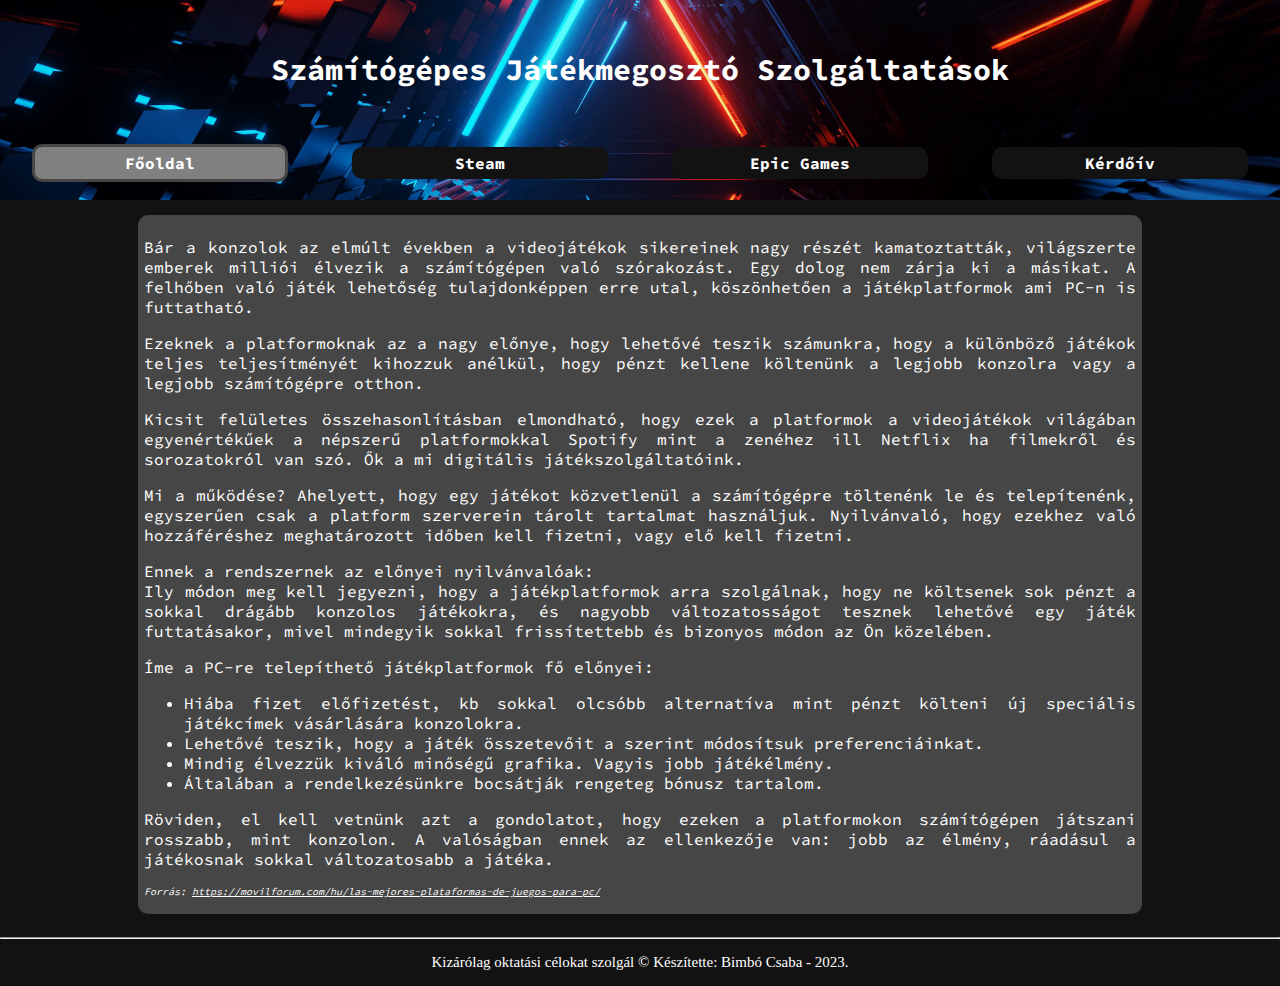
<file: index.html>
<!DOCTYPE html>
<html lang="hu">
  <head>
    <meta charset="utf-8" />
    <meta name="viewport" content="width=device-width,initial-scale=1.0" />
    <meta name="author" content="Bimbó Csaba" />
    <meta name="copyright" content="PC-s game platforms" />
    <link rel="shortcut icon" href="./Kepek/favicon.png" type="image/x-icon" />
    <link rel="stylesheet" href="./style.css" />
    <title>SzJSz - Főoldal</title>
  </head>

  <body>
    <header class="background">
      <h1 class="title">Számítógépes Játékmegosztó Szolgáltatások</h1>

      <nav>
        <ul>
          <li><a href="#" class="current">Főoldal</a></li>
          <li><a href="steam.html">Steam</a></li>
          <li><a href="epic_games.html">Epic Games</a></li>
          <li><a href="kerdoiv.html">Kérdőív</a></li>
        </ul>
      </nav>
    </header>
    <article>
      <div class="szoveg">
        <p>
          Bár a konzolok az elmúlt években a videojátékok sikereinek nagy részét
          kamatoztatták, világszerte emberek milliói élvezik a számítógépen való
          szórakozást. Egy dolog nem zárja ki a másikat. A felhőben való játék
          lehetőség tulajdonképpen erre utal, köszönhetően a játékplatformok ami
          PC-n is futtatható.
        </p>
        <p>
          Ezeknek a platformoknak az a nagy előnye, hogy lehetővé teszik
          számunkra, hogy a különböző játékok teljes teljesítményét kihozzuk
          anélkül, hogy pénzt kellene költenünk a legjobb konzolra vagy a
          legjobb számítógépre otthon.
        </p>
        <p>
          Kicsit felületes összehasonlításban elmondható, hogy ezek a platformok
          a videojátékok világában egyenértékűek a népszerű platformokkal
          Spotify mint a zenéhez ill Netflix ha filmekről és sorozatokról van
          szó. Ők a mi digitális játékszolgáltatóink.
        </p>
        <p>
          Mi a működése? Ahelyett, hogy egy játékot közvetlenül a számítógépre
          töltenénk le és telepítenénk, egyszerűen csak a platform szerverein
          tárolt tartalmat használjuk. Nyilvánvaló, hogy ezekhez való
          hozzáféréshez meghatározott időben kell fizetni, vagy elő kell
          fizetni.
        </p>
        <p>
          Ennek a rendszernek az előnyei nyilvánvalóak:
          <br />
          Ily módon meg kell jegyezni, hogy a játékplatformok arra szolgálnak,
          hogy ne költsenek sok pénzt a sokkal drágább konzolos játékokra, és
          nagyobb változatosságot tesznek lehetővé egy játék futtatásakor, mivel
          mindegyik sokkal frissítettebb és bizonyos módon az Ön közelében.
        </p>
        <div>
          Íme a PC-re telepíthető játékplatformok fő előnyei:
          <ul>
            <li>
              Hiába fizet előfizetést, kb sokkal olcsóbb alternatíva mint pénzt
              költeni új speciális játékcímek vásárlására konzolokra.
            </li>
            <li>
              Lehetővé teszik, hogy a játék összetevőit a szerint módosítsuk
              preferenciáinkat.
            </li>
            <li>
              Mindig élvezzük kiváló minőségű grafika. Vagyis jobb játékélmény.
            </li>
            <li>
              Általában a rendelkezésünkre bocsátják rengeteg bónusz tartalom.
            </li>
          </ul>
        </div>
        <p>
          Röviden, el kell vetnünk azt a gondolatot, hogy ezeken a platformokon
          számítógépen játszani rosszabb, mint konzolon. A valóságban ennek az
          ellenkezője van: jobb az élmény, ráadásul a játékosnak sokkal
          változatosabb a játéka.
        </p>
        <p class="forras">
          Forrás:
          <a
            href="https://movilforum.com/hu/las-mejores-plataformas-de-juegos-para-pc/"
            class="link"
            >https://movilforum.com/hu/las-mejores-plataformas-de-juegos-para-pc/</a
          >
        </p>
      </div>
    </article>
    <footer>
      <hr />
      <p class="labjegyzet">
        Kizárólag oktatási célokat szolgál © Készítette: Bimbó Csaba - 2023.
      </p>
    </footer>
  </body>
</html>
</file>
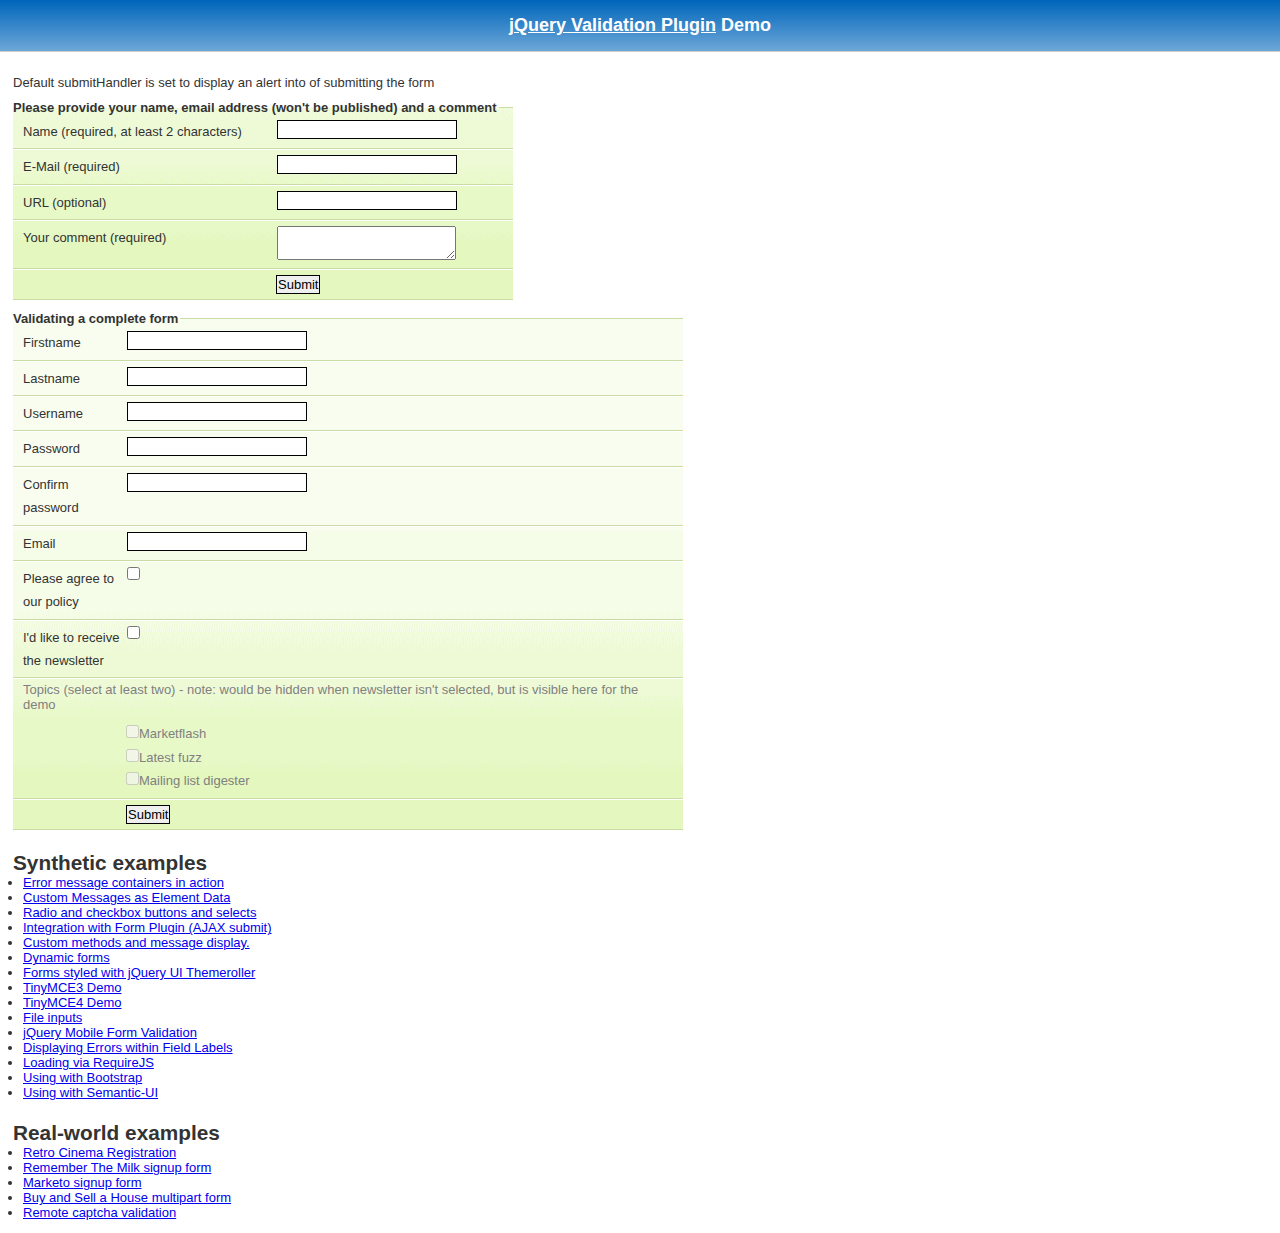
<file: Scriptek/jquery-validation-1.19.5/demo/index.html>
<!DOCTYPE html>
<html lang="en">
<head>
	<meta charset="utf-8">
	<title>jQuery validation plug-in - main demo</title>
	<link rel="stylesheet" href="css/screen.css">
	<script src="../lib/jquery.js"></script>
	<script src="../dist/jquery.validate.js"></script>
	<script>
	$.validator.setDefaults({
		submitHandler: function() {
			alert("submitted!");
		}
	});

	$().ready(function() {
		// validate the comment form when it is submitted
		$("#commentForm").validate();

		// validate signup form on keyup and submit
		$("#signupForm").validate({
			rules: {
				firstname: "required",
				lastname: "required",
				username: {
					required: true,
					minlength: 2
				},
				password: {
					required: true,
					minlength: 5
				},
				confirm_password: {
					required: true,
					minlength: 5,
					equalTo: "#password"
				},
				email: {
					required: true,
					email: true
				},
				topic: {
					required: "#newsletter:checked",
					minlength: 2
				},
				agree: "required"
			},
			messages: {
				firstname: "Please enter your firstname",
				lastname: "Please enter your lastname",
				username: {
					required: "Please enter a username",
					minlength: "Your username must consist of at least 2 characters"
				},
				password: {
					required: "Please provide a password",
					minlength: "Your password must be at least 5 characters long"
				},
				confirm_password: {
					required: "Please provide a password",
					minlength: "Your password must be at least 5 characters long",
					equalTo: "Please enter the same password as above"
				},
				email: "Please enter a valid email address",
				agree: "Please accept our policy",
				topic: "Please select at least 2 topics"
			}
		});

		// propose username by combining first- and lastname
		$("#username").focus(function() {
			var firstname = $("#firstname").val();
			var lastname = $("#lastname").val();
			if (firstname && lastname && !this.value) {
				this.value = firstname + "." + lastname;
			}
		});

		//code to hide topic selection, disable for demo
		var newsletter = $("#newsletter");
		// newsletter topics are optional, hide at first
		var inital = newsletter.is(":checked");
		var topics = $("#newsletter_topics")[inital ? "removeClass" : "addClass"]("gray");
		var topicInputs = topics.find("input").attr("disabled", !inital);
		// show when newsletter is checked
		newsletter.click(function() {
			topics[this.checked ? "removeClass" : "addClass"]("gray");
			topicInputs.attr("disabled", !this.checked);
		});
	});
	</script>
	<style>
	#commentForm {
		width: 500px;
	}
	#commentForm label {
		width: 250px;
	}
	#commentForm label.error, #commentForm input.submit {
		margin-left: 253px;
	}
	#signupForm {
		width: 670px;
	}
	#signupForm label.error {
		margin-left: 10px;
		width: auto;
		display: inline;
	}
	#newsletter_topics label.error {
		display: none;
		margin-left: 103px;
	}
	</style>
</head>
<body>
<h1 id="banner"><a href="https://jqueryvalidation.org/">jQuery Validation Plugin</a> Demo</h1>
<div id="main">
	<p>Default submitHandler is set to display an alert into of submitting the form</p>
	<form class="cmxform" id="commentForm" method="get" action="">
		<fieldset>
			<legend>Please provide your name, email address (won't be published) and a comment</legend>
			<p>
				<label for="cname">Name (required, at least 2 characters)</label>
				<input id="cname" name="name" minlength="2" type="text" required>
			</p>
			<p>
				<label for="cemail">E-Mail (required)</label>
				<input id="cemail" type="email" name="email" required>
			</p>
			<p>
				<label for="curl">URL (optional)</label>
				<input id="curl" type="url" name="url">
			</p>
			<p>
				<label for="ccomment">Your comment (required)</label>
				<textarea id="ccomment" name="comment" required></textarea>
			</p>
			<p>
				<input class="submit" type="submit" value="Submit">
			</p>
		</fieldset>
	</form>
	<form class="cmxform" id="signupForm" method="get" action="">
		<fieldset>
			<legend>Validating a complete form</legend>
			<p>
				<label for="firstname">Firstname</label>
				<input id="firstname" name="firstname" type="text">
			</p>
			<p>
				<label for="lastname">Lastname</label>
				<input id="lastname" name="lastname" type="text">
			</p>
			<p>
				<label for="username">Username</label>
				<input id="username" name="username" type="text">
			</p>
			<p>
				<label for="password">Password</label>
				<input id="password" name="password" type="password">
			</p>
			<p>
				<label for="confirm_password">Confirm password</label>
				<input id="confirm_password" name="confirm_password" type="password">
			</p>
			<p>
				<label for="email">Email</label>
				<input id="email" name="email" type="email">
			</p>
			<p>
				<label for="agree">Please agree to our policy</label>
				<input type="checkbox" class="checkbox" id="agree" name="agree">
			</p>
			<p>
				<label for="newsletter">I'd like to receive the newsletter</label>
				<input type="checkbox" class="checkbox" id="newsletter" name="newsletter">
			</p>
			<fieldset id="newsletter_topics">
				<legend>Topics (select at least two) - note: would be hidden when newsletter isn't selected, but is visible here for the demo</legend>
				<label for="topic_marketflash">
					<input type="checkbox" id="topic_marketflash" value="marketflash" name="topic">Marketflash
				</label>
				<label for="topic_fuzz">
					<input type="checkbox" id="topic_fuzz" value="fuzz" name="topic">Latest fuzz
				</label>
				<label for="topic_digester">
					<input type="checkbox" id="topic_digester" value="digester" name="topic">Mailing list digester
				</label>
				<label for="topic" class="error">Please select at least two topics you'd like to receive.</label>
			</fieldset>
			<p>
				<input class="submit" type="submit" value="Submit">
			</p>
		</fieldset>
	</form>
	<h3>Synthetic examples</h3>
	<ul>
		<li><a href="errorcontainer-demo.html">Error message containers in action</a>
		</li>
		<li><a href="custom-messages-data-demo.html">Custom Messages as Element Data</a>
		</li>
		<li><a href="radio-checkbox-select-demo.html">Radio and checkbox buttons and selects</a>
		</li>
		<li><a href="ajaxSubmit-integration-demo.html">Integration with Form Plugin (AJAX submit)</a>
		</li>
		<li><a href="custom-methods-demo.html">Custom methods and message display.</a>
		</li>
		<li><a href="dynamic-totals.html">Dynamic forms</a>
		</li>
		<li><a href="themerollered.html">Forms styled with jQuery UI Themeroller</a>
		</li>
		<li><a href="tinymce/">TinyMCE3 Demo</a>
		</li>
		<li><a href="tinymce4/">TinyMCE4 Demo</a>
		</li>
		<li><a href="file_input.html">File inputs</a>
		</li>
		<li><a href="jquerymobile.html">jQuery Mobile Form Validation</a>
		</li>
		<li><a href="errors-within-labels.html">Displaying Errors within Field Labels</a>
		</li>
		<li><a href="requirejs/index.html">Loading via RequireJS</a>
		</li>
		<li><a href="bootstrap/index.html">Using with Bootstrap</a>
		</li>
		<li><a href="semantic-ui/index.html">Using with Semantic-UI</a>
		</li>
	</ul>
	<h3>Real-world examples</h3>
	<ul>
		<li><a href="cinema/">Retro Cinema Registration</a></li>
		<li><a href="milk/">Remember The Milk signup form</a></li>
		<li><a href="marketo/">Marketo signup form</a></li>
		<li><a href="multipart/">Buy and Sell a House multipart form</a></li>
		<li><a href="captcha/">Remote captcha validation</a></li>
	</ul>
</div>
</body>
</html>
</file>
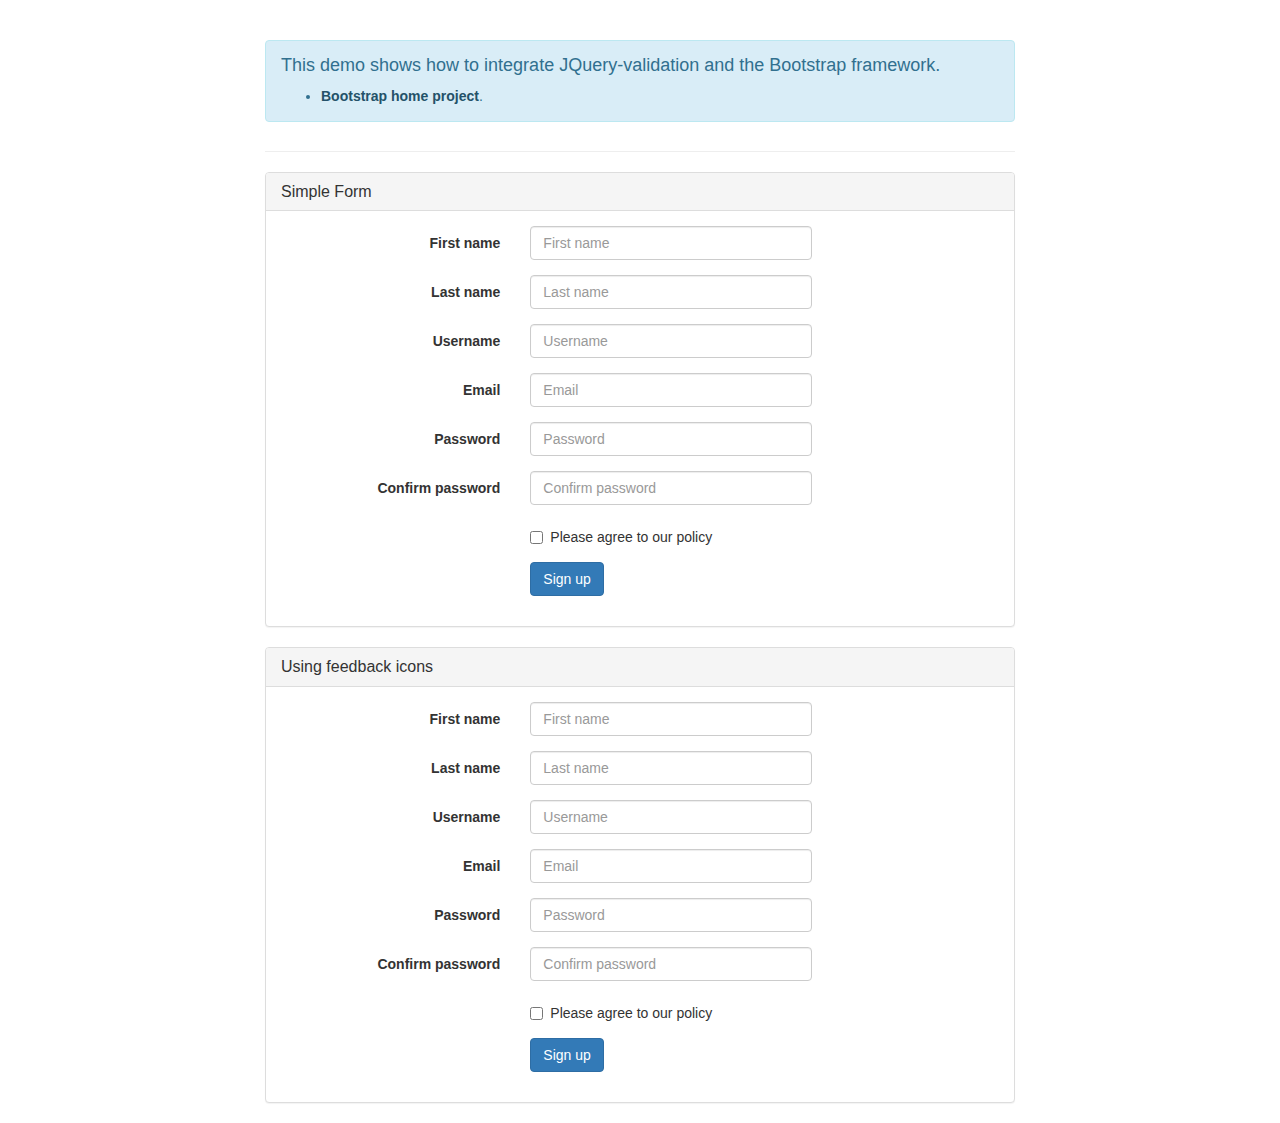
<file: Scriptek/jquery-validation-1.19.5/demo/bootstrap/index.html>
<!DOCTYPE html>
<html>
<head>
	<title>JQuery-validation demo | Bootstrap</title>

	<link rel="stylesheet" href="https://maxcdn.bootstrapcdn.com/bootstrap/3.3.5/css/bootstrap.min.css" />

	<script type="text/javascript" src="../../lib/jquery-1.11.1.js"></script>
	<script type="text/javascript" src="../../dist/jquery.validate.js"></script>
</head>
<body>
	<div class="container">
		<div class="row">
			<div class="col-sm-8 col-sm-offset-2">
				<div class="page-header">
					<div class="alert alert-info" role="alert">
						<h4>This demo shows how to integrate JQuery-validation and the Bootstrap framework.</h4>
						<ul>
							<li><a href="https://getbootstrap.com/" class="alert-link">Bootstrap home project</a>.</li>
						</ul>
					</div>
				</div>

				<div class="panel panel-default">
					<div class="panel-heading">
						<h3 class="panel-title">Simple Form</h3>
					</div>
					<div class="panel-body">
						<form id="signupForm" method="post" class="form-horizontal" action="">
							<div class="form-group">
								<label class="col-sm-4 control-label" for="firstname">First name</label>
								<div class="col-sm-5">
									<input type="text" class="form-control" id="firstname" name="firstname" placeholder="First name" />
								</div>
							</div>

							<div class="form-group">
								<label class="col-sm-4 control-label" for="lastname">Last name</label>
								<div class="col-sm-5">
									<input type="text" class="form-control" id="lastname" name="lastname" placeholder="Last name" />
								</div>
							</div>

							<div class="form-group">
								<label class="col-sm-4 control-label" for="username">Username</label>
								<div class="col-sm-5">
									<input type="text" class="form-control" id="username" name="username" placeholder="Username" />
								</div>
							</div>

							<div class="form-group">
								<label class="col-sm-4 control-label" for="email">Email</label>
								<div class="col-sm-5">
									<input type="text" class="form-control" id="email" name="email" placeholder="Email" />
								</div>
							</div>

							<div class="form-group">
								<label class="col-sm-4 control-label" for="password">Password</label>
								<div class="col-sm-5">
									<input type="password" class="form-control" id="password" name="password" placeholder="Password" />
								</div>
							</div>

							<div class="form-group">
								<label class="col-sm-4 control-label" for="confirm_password">Confirm password</label>
								<div class="col-sm-5">
									<input type="password" class="form-control" id="confirm_password" name="confirm_password" placeholder="Confirm password" />
								</div>
							</div>

							<div class="form-group">
								<div class="col-sm-5 col-sm-offset-4">
									<div class="checkbox">
										<label>
											<input type="checkbox" id="agree" name="agree" value="agree" />Please agree to our policy
										</label>
									</div>
								</div>
							</div>

							<div class="form-group">
								<div class="col-sm-9 col-sm-offset-4">
									<button type="submit" class="btn btn-primary" name="signup" value="Sign up">Sign up</button>
								</div>
							</div>
						</form>
					</div>
				</div>

				<div class="panel panel-default">
					<div class="panel-heading">
						<h3 class="panel-title">Using feedback icons</h3>
					</div>
					<div class="panel-body">
						<form id="signupForm1" method="post" class="form-horizontal" action="">
							<div class="form-group">
								<label class="col-sm-4 control-label" for="firstname1">First name</label>
								<div class="col-sm-5">
									<input type="text" class="form-control" id="firstname1" name="firstname1" placeholder="First name" />
								</div>
							</div>

							<div class="form-group">
								<label class="col-sm-4 control-label" for="lastname1">Last name</label>
								<div class="col-sm-5">
									<input type="text" class="form-control" id="lastname1" name="lastname1" placeholder="Last name" />
								</div>
							</div>

							<div class="form-group">
								<label class="col-sm-4 control-label" for="username1">Username</label>
								<div class="col-sm-5">
									<input type="text" class="form-control" id="username1" name="username1" placeholder="Username" />
								</div>
							</div>

							<div class="form-group">
								<label class="col-sm-4 control-label" for="email1">Email</label>
								<div class="col-sm-5">
									<input type="text" class="form-control" id="email1" name="email1" placeholder="Email" />
								</div>
							</div>

							<div class="form-group">
								<label class="col-sm-4 control-label" for="password1">Password</label>
								<div class="col-sm-5">
									<input type="password" class="form-control" id="password1" name="password1" placeholder="Password" />
								</div>
							</div>

							<div class="form-group">
								<label class="col-sm-4 control-label" for="confirm_password1">Confirm password</label>
								<div class="col-sm-5">
									<input type="password" class="form-control" id="confirm_password1" name="confirm_password1" placeholder="Confirm password" />
								</div>
							</div>

							<div class="form-group">
								<div class="col-sm-5 col-sm-offset-4">
									<div class="checkbox">
										<label>
											<input type="checkbox" id="agree1" name="agree1" value="agree" />Please agree to our policy
										</label>
									</div>
								</div>
							</div>

							<div class="form-group">
								<div class="col-sm-9 col-sm-offset-4">
									<button type="submit" class="btn btn-primary" name="signup1" value="Sign up">Sign up</button>
								</div>
							</div>
						</form>
					</div>
				</div>
			</div>
		</div>
	</div>
	<script type="text/javascript">
		$.validator.setDefaults( {
			submitHandler: function () {
				alert( "submitted!" );
			}
		} );

		$( document ).ready( function () {
			$( "#signupForm" ).validate( {
				rules: {
					firstname: "required",
					lastname: "required",
					username: {
						required: true,
						minlength: 2
					},
					password: {
						required: true,
						minlength: 5
					},
					confirm_password: {
						required: true,
						minlength: 5,
						equalTo: "#password"
					},
					email: {
						required: true,
						email: true
					},
					agree: "required"
				},
				messages: {
					firstname: "Please enter your firstname",
					lastname: "Please enter your lastname",
					username: {
						required: "Please enter a username",
						minlength: "Your username must consist of at least 2 characters"
					},
					password: {
						required: "Please provide a password",
						minlength: "Your password must be at least 5 characters long"
					},
					confirm_password: {
						required: "Please provide a password",
						minlength: "Your password must be at least 5 characters long",
						equalTo: "Please enter the same password as above"
					},
					email: "Please enter a valid email address",
					agree: "Please accept our policy"
				},
				errorElement: "em",
				errorPlacement: function ( error, element ) {
					// Add the `help-block` class to the error element
					error.addClass( "help-block" );

					if ( element.prop( "type" ) === "checkbox" ) {
						error.insertAfter( element.parent( "label" ) );
					} else {
						error.insertAfter( element );
					}
				},
				highlight: function ( element, errorClass, validClass ) {
					$( element ).parents( ".col-sm-5" ).addClass( "has-error" ).removeClass( "has-success" );
				},
				unhighlight: function (element, errorClass, validClass) {
					$( element ).parents( ".col-sm-5" ).addClass( "has-success" ).removeClass( "has-error" );
				}
			} );

			$( "#signupForm1" ).validate( {
				rules: {
					firstname1: "required",
					lastname1: "required",
					username1: {
						required: true,
						minlength: 2
					},
					password1: {
						required: true,
						minlength: 5
					},
					confirm_password1: {
						required: true,
						minlength: 5,
						equalTo: "#password1"
					},
					email1: {
						required: true,
						email: true
					},
					agree1: "required"
				},
				messages: {
					firstname1: "Please enter your firstname",
					lastname1: "Please enter your lastname",
					username1: {
						required: "Please enter a username",
						minlength: "Your username must consist of at least 2 characters"
					},
					password1: {
						required: "Please provide a password",
						minlength: "Your password must be at least 5 characters long"
					},
					confirm_password1: {
						required: "Please provide a password",
						minlength: "Your password must be at least 5 characters long",
						equalTo: "Please enter the same password as above"
					},
					email1: "Please enter a valid email address",
					agree1: "Please accept our policy"
				},
				errorElement: "em",
				errorPlacement: function ( error, element ) {
					// Add the `help-block` class to the error element
					error.addClass( "help-block" );

					// Add `has-feedback` class to the parent div.form-group
					// in order to add icons to inputs
					element.parents( ".col-sm-5" ).addClass( "has-feedback" );

					if ( element.prop( "type" ) === "checkbox" ) {
						error.insertAfter( element.parent( "label" ) );
					} else {
						error.insertAfter( element );
					}

					// Add the span element, if doesn't exists, and apply the icon classes to it.
					if ( !element.next( "span" )[ 0 ] ) {
						$( "<span class='glyphicon glyphicon-remove form-control-feedback'></span>" ).insertAfter( element );
					}
				},
				success: function ( label, element ) {
					// Add the span element, if doesn't exists, and apply the icon classes to it.
					if ( !$( element ).next( "span" )[ 0 ] ) {
						$( "<span class='glyphicon glyphicon-ok form-control-feedback'></span>" ).insertAfter( $( element ) );
					}
				},
				highlight: function ( element, errorClass, validClass ) {
					$( element ).parents( ".col-sm-5" ).addClass( "has-error" ).removeClass( "has-success" );
					$( element ).next( "span" ).addClass( "glyphicon-remove" ).removeClass( "glyphicon-ok" );
				},
				unhighlight: function ( element, errorClass, validClass ) {
					$( element ).parents( ".col-sm-5" ).addClass( "has-success" ).removeClass( "has-error" );
					$( element ).next( "span" ).addClass( "glyphicon-ok" ).removeClass( "glyphicon-remove" );
				}
			} );
		} );
	</script>
</body>
</html>
</file>
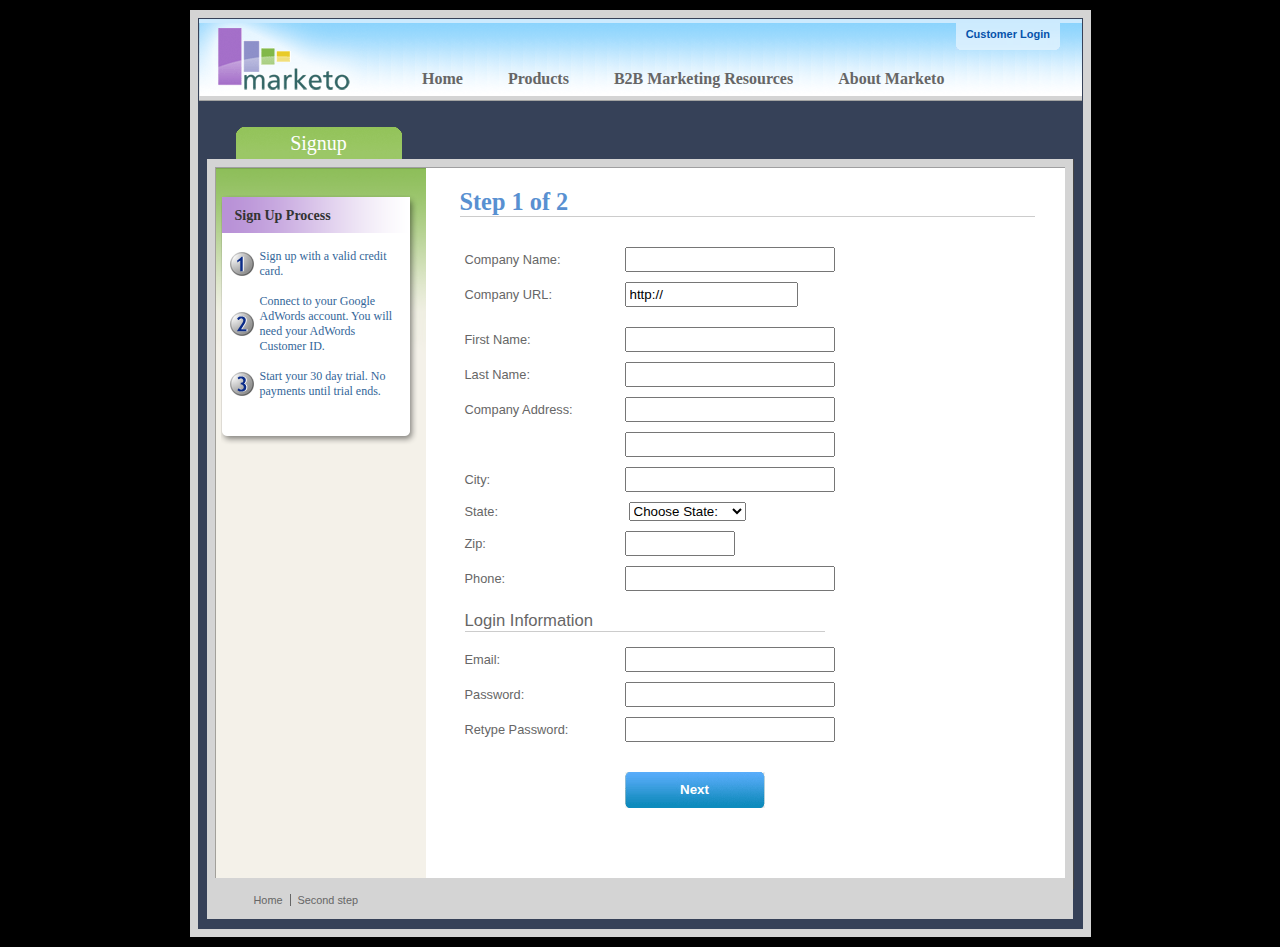
<file: Scriptek/jquery-validation-1.19.5/demo/marketo/index.html>
<!DOCTYPE html>
<html lang="en">
<head>
	<meta charset="utf-8">
	<title>Subscription Signup | Marketo</title>
	<script src="../../lib/jquery.js"></script>
	<script src="../../lib/jquery.mockjax.js"></script>
	<script src="../../dist/jquery.validate.js"></script>
	<script src="jquery.maskedinput.js"></script>
	<script src="mktSignup.js"></script>
	<link rel="stylesheet" href="stylesheet.css">
</head>
<body>
<!-- start page wrapper -->
<div id="letterbox">
	<!-- start header container -->
	<div id="header-background">
		<div class="nav-global-container">
			<div class="login">
				<a href="#">
					<span></span>Customer Login</a>
			</div>
			<div class="logo">
				<a href="#">
					<img src="images/logo_marketo.gif" width="168" height="73" alt="Marketo">
				</a>
			</div>
			<div class="nav-global">
				<ul>
					<li>
						<a href="#" class="nav-g01">
							<span></span>Home</a>
					</li>
					<li>
						<a href="#" class="nav-g02">
							<span></span>Products</a>
					</li>
					<li>
						<a href="#" class="nav-g04">
							<span></span>B2B Marketing Resources</a>
					</li>
					<li>
						<a href="#" class="nav-g05">
							<span></span>About Marketo</a>
					</li>
				</ul>
			</div>
		</div>
	</div>
	<!-- end header container -->
	<div class="line-grey-tier"></div>
	<!-- start page container 2 div-->
	<div id="page-container" class="resize">
		<div id="page-content-inner" class="resize">
			<!-- start col-main -->
			<div id="col-main" class="resize" style="">
				<!-- start main content -->
				<div class="main-content resize">
					<div class="action-container" style="display:none;"></div>
					<h1>Step 1 of 2</h1>
					<p>
					</p>
					<br clear="all">
					<div>
						<form id="profileForm" type="actionForm" action="step2.htm" method="get">
							<div class="error" style="display:none;">
								<img src="images/warning.gif" alt="Warning!" width="24" height="24" style="float:left; margin: -5px 10px 0px 0px;">
								<span></span>.
								<br clear="all">
							</div>
							<table cellpadding="0" cellspacing="0" border="0">
								<tr>
									<td class="label">
										<label for="co_name">Company Name:</label>
									</td>
									<td class="field">
										<input id="co_name" class="required" maxlength="40" name="co_name" size="20" type="text" tabindex="1" value="">
									</td>
								</tr>
								<tr>
									<td class="label">
										<label for="co_url">Company URL:</label>
									</td>
									<td class="field">
										<input id="co_url" class="required defaultInvalid url" maxlength="40" name="co_url" style="width:163px" type="text" tabindex="2" value="http://">
									</td>
								</tr>
								<tr>
									<td>
									<td>
								</tr>
								<tr>
									<td class="label">
										<label for="first_name">First Name:</label>
									</td>
									<td class="field">
										<input id="first_name" class="required" maxlength="40" name="first_name" size="20" type="text" tabindex="3" value="">
									</td>
								</tr>
								<tr>
									<td class="label">
										<label for="last_name">Last Name:</label>
									</td>
									<td class="field">
										<input id="last_name" class="required" maxlength="40" name="last_name" size="20" type="text" tabindex="4" value="">
									</td>
								</tr>
								<tr>
									<td class="label">
										<label for="address1">Company Address:</label>
									</td>
									<td class="field">
										<input maxlength="40" class="required" name="address1" size="20" type="text" tabindex="5" value="">
									</td>
								</tr>
								<tr>
									<td class="label"></td>
									<td class="field">
										<input maxlength="40" name="address2" size="20" type="text" tabindex="6" value="">
									</td>
								</tr>
								<tr>
									<td class="label">
										<label for="city">City:</label>
									</td>
									<td class="field">
										<input maxlength="40" class="required" name="city" size="20" type="text" tabindex="7" value="">
									</td>
								</tr>
								<tr>
									<td class="label">
										<label for="state">State:</label>
									</td>
									<td class="field">
										<select id="state" class="required" name="state" style="margin-left: 4px;" tabindex="8">
											<option value="">Choose State:</option>
											<option value="AL">Alabama</option>
											<option value="AK">Alaska</option>
											<option value="AZ">Arizona</option>
											<option value="AR">Arkansas</option>
											<option value="CA">California</option>
											<option value="CO">Colorado</option>
											<option value="CT">Connecticut</option>
											<option value="DE">Delaware</option>
											<option value="FL">Florida</option>
											<option value="GA">Georgia</option>
											<option value="HI">Hawaii</option>
											<option value="ID">Idaho</option>
											<option value="IL">Illinois</option>
											<option value="IN">Indiana</option>
											<option value="IA">Iowa</option>
											<option value="KS">Kansas</option>
											<option value="KY">Kentucky</option>
											<option value="LA">Louisiana</option>
											<option value="ME">Maine</option>
											<option value="MD">Maryland</option>
											<option value="MA">Massachusetts</option>
											<option value="MI">Michigan</option>
											<option value="MN">Minnesota</option>
											<option value="MS">Mississippi</option>
											<option value="MO">Missouri</option>
											<option value="MT">Montana</option>
											<option value="NE">Nebraska</option>
											<option value="NV">Nevada</option>
											<option value="NH">New Hampshire</option>
											<option value="NJ">New Jersey</option>
											<option value="NM">New Mexico</option>
											<option value="NY">New York</option>
											<option value="NC">North Carolina</option>
											<option value="ND">North Dakota</option>
											<option value="OH">Ohio</option>
											<option value="OK">Oklahoma</option>
											<option value="OR">Oregon</option>
											<option value="PA">Pennsylvania</option>
											<option value="RI">Rhode Island</option>
											<option value="SC">South Carolina</option>
											<option value="SD">South Dakota</option>
											<option value="TN">Tennessee</option>
											<option value="TX">Texas</option>
											<option value="UT">Utah</option>
											<option value="VT">Vermont</option>
											<option value="VA">Virginia</option>
											<option value="WA">Washington</option>
											<option value="WV">West Virginia</option>
											<option value="WI">Wisconsin</option>
											<option value="WY">Wyoming</option>
										</select>
									</td>
								</tr>
								<tr>
									<td class="label">
										<label for="zip">Zip:</label>
									</td>
									<td class="field">
										<input maxlength="10" name="zip" style="width: 100px" type="text" class="required zipcode" tabindex="9" value="">
									</td>
								</tr>
								<tr>
									<td class="label">
										<label for="phone">Phone:</label>
									</td>
									<td class="field">
										<input id="phone" maxlength="14" name="phone" type="text" class="required phone" tabindex="10" value="">
									</td>
								</tr>
								<tr>
									<td colspan="2">
										<h2 style="border-bottom: 1px solid #CCCCCC;">Login Information</h2>
									</td>
								</tr>
								<tr>
									<td class="label">
										<label for="email">Email:</label>
									</td>
									<td class="field">
										<input id="email" class="required email" remote="emails.action" maxlength="40" name="email" size="20" type="text" tabindex="11" value="">
									</td>
								</tr>
								<tr>
									<td class="label">
										<label for="password1">Password:</label>
									</td>
									<td class="field">
										<input id="password1" class="required password" maxlength="40" name="password1" size="20" type="password" tabindex="12" value="">
									</td>
								</tr>
								<tr>
									<td class="label">
										<label for="password2">Retype Password:</label>
									</td>
									<td class="field">
										<input id="password2" class="required" equalTo="#password1" maxlength="40" name="password2" size="20" type="password" tabindex="13" value="">
										<div class="formError"></div>
									</td>
								</tr>
								<tr>
									<td></td>
									<td>
										<div class="buttonSubmit">
											<span></span>
											<input class="formButton" type="submit" value="Next" style="width: 140px" tabindex="14">
										</div>
									</td>
								</tr>
							</table>
							<br>
							<br>
						</form>
						<br clear="all">
					</div>
				</div>
				<!-- end main content -->
				<br>
			</div>
			<!-- end col-main -->
			<!-- start left col -->
			<div id="col-left" class="nav-left-back empty resize" style="position: absolute; min-height: 450px;">
				<div class="col-left-header-tab" style="position: absolute;">Signup</div>
				<div class="nav-left"></div>
				<div class="left-nav-callout png" style="top: 15px; margin-bottom: 100px;">
					<img src="images/left-nav-callout-long.png" class="png" alt="">
					<h6>Sign Up Process</h6>
					<a style="background-image: url(images/step1-24.gif); font-weight: normal; text-decoration: none; cursor: default;">Sign up with a valid credit card.</a>
					<a style="background-image: url(images/step2-24.gif); font-weight: normal; text-decoration: none; cursor: default;">Connect to your Google AdWords account.  You will need your AdWords Customer ID.</a>
					<a style="background-image: url(images/step3-24.gif); font-weight: normal; text-decoration: none; cursor: default;">Start your 30 day trial.  No payments until trial ends.</a>
				</div>
				<div class="footerAddress">
					<b>Marketo Inc.</b>
					<br>1710 S. Amphlett Blvd.
					<br>San Mateo, CA 94402 USA
					<br>
				</div>
				<br clear="all">
			</div>
			<!-- end left col -->
		</div>
	</div>
	<!-- end page container 2 divs-->
	<div id="footer-container" align="center">
		<div class="footer">
			<ul>
				<li><a href="..">Home</a>
				</li>
				<li class="line-off"><a href="step2.htm">Second step</a>
				</li>
			</ul>
		</div>
	</div>
	<!-- end page wrapper -->
</div>
</body>
</html>
</file>
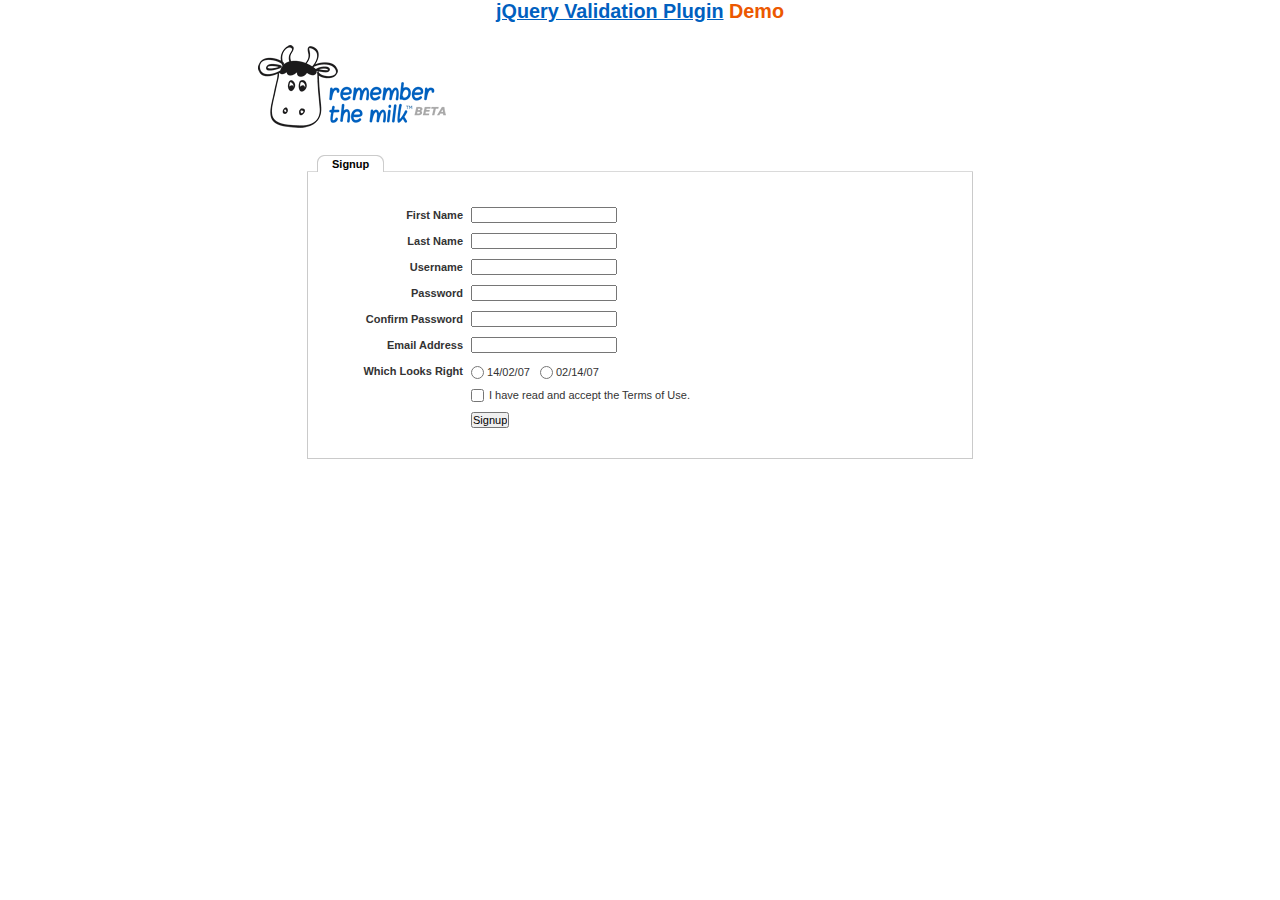
<file: Scriptek/jquery-validation-1.19.5/demo/milk/index.html>
<!DOCTYPE html>
<html lang="en">
<head>
	<meta charset="utf-8">
	<title>Remember The Milk signup form - jQuery Validate plugin demo - with friendly permission from the RTM team</title>
	<link rel="stylesheet" href="milk.css">
	<script src="../../lib/jquery.js"></script>
	<script src="../../lib/jquery.mockjax.js"></script>
	<script src="../../dist/jquery.validate.js"></script>
	<script>
	$(document).ready(function() {
		$.mockjax({
			url: "emails.action",
			response: function(settings) {
				var email = settings.data.email,
					emails = ["glen@marketo.com", "george@bush.gov", "me@god.com", "aboutface@cooper.com", "steam@valve.com", "bill@gates.com"];
				this.responseText = "true";
				if ($.inArray(email, emails) !== -1) {
					this.responseText = "false";
				}
			},
			responseTime: 500
		});

		$.mockjax({
			url: "users.action",
			response: function(settings) {
				var user = settings.data.username,
					users = ["asdf", "Peter", "Peter2", "George"];
				this.responseText = "true";
				if ($.inArray(user, users) !== -1) {
					this.responseText = "false";
				}
			},
			responseTime: 500
		});

		// validate signup form on keyup and submit
		var validator = $("#signupform").validate({
			rules: {
				firstname: "required",
				lastname: "required",
				username: {
					required: true,
					minlength: 2,
					remote: "users.action"
				},
				password: {
					required: true,
					minlength: 5
				},
				password_confirm: {
					required: true,
					minlength: 5,
					equalTo: "#password"
				},
				email: {
					required: true,
					email: true,
					remote: "emails.action"
				},
				dateformat: "required",
				terms: "required"
			},
			messages: {
				firstname: "Enter your firstname",
				lastname: "Enter your lastname",
				username: {
					required: "Enter a username",
					minlength: jQuery.validator.format("Enter at least {0} characters"),
					remote: jQuery.validator.format("{0} is already in use")
				},
				password: {
					required: "Provide a password",
					minlength: jQuery.validator.format("Enter at least {0} characters")
				},
				password_confirm: {
					required: "Repeat your password",
					minlength: jQuery.validator.format("Enter at least {0} characters"),
					equalTo: "Enter the same password as above"
				},
				email: {
					required: "Please enter a valid email address",
					minlength: "Please enter a valid email address",
					remote: jQuery.validator.format("{0} is already in use")
				},
				dateformat: "Choose your preferred dateformat",
				terms: " "
			},
			// the errorPlacement has to take the table layout into account
			errorPlacement: function(error, element) {
				if (element.is(":radio"))
					error.appendTo(element.parent().next().next());
				else if (element.is(":checkbox"))
					error.appendTo(element.next());
				else
					error.appendTo(element.parent().next());
			},
			// specifying a submitHandler prevents the default submit, good for the demo
			submitHandler: function() {
				alert("submitted!");
			},
			// set this class to error-labels to indicate valid fields
			success: function(label) {
				// set &nbsp; as text for IE
				label.html("&nbsp;").addClass("checked");
			},
			highlight: function(element, errorClass) {
				$(element).parent().next().find("." + errorClass).removeClass("checked");
			}
		});

		// propose username by combining first- and lastname
		$("#username").focus(function() {
			var firstname = $("#firstname").val();
			var lastname = $("#lastname").val();
			if (firstname && lastname && !this.value) {
				this.value = (firstname + "." + lastname).toLowerCase();
			}
		});
	});
	</script>
</head>
<body>
<h1 id="banner"><a href="https://jqueryvalidation.org/">jQuery Validation Plugin</a> Demo</h1>
<div id="main">
	<div id="content">
		<div id="header">
			<div id="headerlogo">
				<img src="milk.png" alt="Remember The Milk">
			</div>
		</div>
		<div style="clear: both;">
			<div></div>
		</div>
		<div class="content">
			<div id="signupbox">
				<div id="signuptab">
					<ul>
						<li id="signupcurrent"><a href=" ">Signup</a>
						</li>
					</ul>
				</div>
				<div id="signupwrap">
					<form id="signupform" autocomplete="off" method="get" action="">
						<table>
							<tr>
								<td class="label">
									<label id="lfirstname" for="firstname">First Name</label>
								</td>
								<td class="field">
									<input id="firstname" name="firstname" type="text" value="" maxlength="100">
								</td>
								<td class="status"></td>
							</tr>
							<tr>
								<td class="label">
									<label id="llastname" for="lastname">Last Name</label>
								</td>
								<td class="field">
									<input id="lastname" name="lastname" type="text" value="" maxlength="100">
								</td>
								<td class="status"></td>
							</tr>
							<tr>
								<td class="label">
									<label id="lusername" for="username">Username</label>
								</td>
								<td class="field">
									<input id="username" name="username" type="text" value="" maxlength="50">
								</td>
								<td class="status"></td>
							</tr>
							<tr>
								<td class="label">
									<label id="lpassword" for="password">Password</label>
								</td>
								<td class="field">
									<input id="password" name="password" type="password" maxlength="50" value="">
								</td>
								<td class="status"></td>
							</tr>
							<tr>
								<td class="label">
									<label id="lpassword_confirm" for="password_confirm">Confirm Password</label>
								</td>
								<td class="field">
									<input id="password_confirm" name="password_confirm" type="password" maxlength="50" value="">
								</td>
								<td class="status"></td>
							</tr>
							<tr>
								<td class="label">
									<label id="lemail" for="email">Email Address</label>
								</td>
								<td class="field">
									<input id="email" name="email" type="text" value="" maxlength="150">
								</td>
								<td class="status"></td>
							</tr>
							<tr>
								<td class="label">
									<label>Which Looks Right</label>
								</td>
								<td class="field" colspan="2" style="vertical-align: top; padding-top: 2px;">
									<table>
										<tbody>
											<tr>
												<td style="padding-right: 5px;">
													<input id="dateformat_eu" name="dateformat" type="radio" value="0">
													<label id="ldateformat_eu" for="dateformat_eu">14/02/07</label>
												</td>
												<td style="padding-left: 5px;">
													<input id="dateformat_am" name="dateformat" type="radio" value="1">
													<label id="ldateformat_am" for="dateformat_am">02/14/07</label>
												</td>
												<td>
												</td>
											</tr>
										</tbody>
									</table>
								</td>
							</tr>
							<tr>
								<td class="label">&nbsp;</td>
								<td class="field" colspan="2">
									<div id="termswrap">
										<input id="terms" type="checkbox" name="terms">
										<label id="lterms" for="terms">I have read and accept the Terms of Use.</label>
									</div>
									<!-- /termswrap -->
								</td>
							</tr>
							<tr>
								<td class="label">
									<label id="lsignupsubmit" for="signupsubmit">Signup</label>
								</td>
								<td class="field" colspan="2">
									<input id="signupsubmit" name="signup" type="submit" value="Signup">
								</td>
							</tr>
						</table>
					</form>
				</div>
			</div>
		</div>
	</div>
</div>
</body>
</html>
</file>
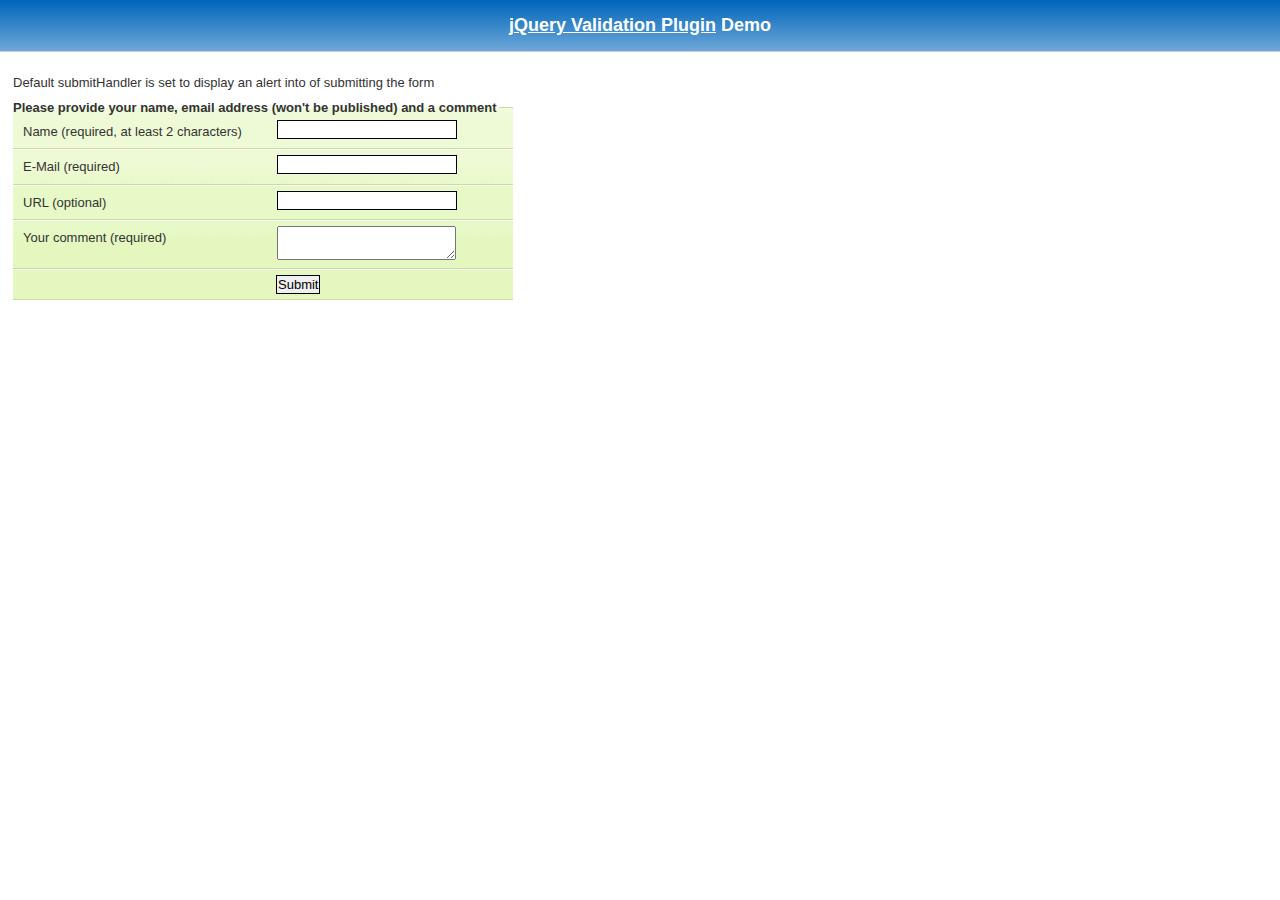
<file: Scriptek/jquery-validation-1.19.5/demo/requirejs/index.html>
<!DOCTYPE html>
<html lang="en">
	<head>
		<meta charset="utf-8">
		<title>jQuery validation plug-in - requirejs demo</title>

		<link rel="stylesheet" href="../css/screen.css">

		<style type="text/css">
			#commentForm { width: 500px; }
			#commentForm label { width: 250px; }
			#commentForm label.error, #commentForm input.submit { margin-left: 253px; }
		</style>
</head>
<body>

	<h1 id="banner"><a href="https://jqueryvalidation.org/">jQuery Validation Plugin</a> Demo</h1>
	<div id="main">

		<p>Default submitHandler is set to display an alert into of submitting the form</p>
		<form class="cmxform" id="commentForm" method="get" action="">
			<fieldset>
				<legend>Please provide your name, email address (won't be published) and a comment</legend>
				<p>
					<label for="cname">Name (required, at least 2 characters)</label>
					<input id="cname" name="name" minlength="2" type="text" required>
				</p>
				<p>
					<label for="cemail">E-Mail (required)</label>
					<input id="cemail" type="email" name="email" required>
				</p>
				<p>
					<label for="curl">URL (optional)</label>
					<input id="curl" type="url" name="url">
				</p>
				<p>
					<label for="ccomment">Your comment (required)</label>
					<textarea id="ccomment" name="comment" required></textarea>
				</p>
				<p>
					<input class="submit" type="submit" value="Submit">
				</p>
			</fieldset>
		</form>

		<script>
		var require = {
			paths: {
				"jquery": "../../lib/jquery-3.1.1"
			}
		};
		</script>
		<script src="../../lib/require.js" data-main="app.js"></script>
	</div>
</body>
</html>
</file>
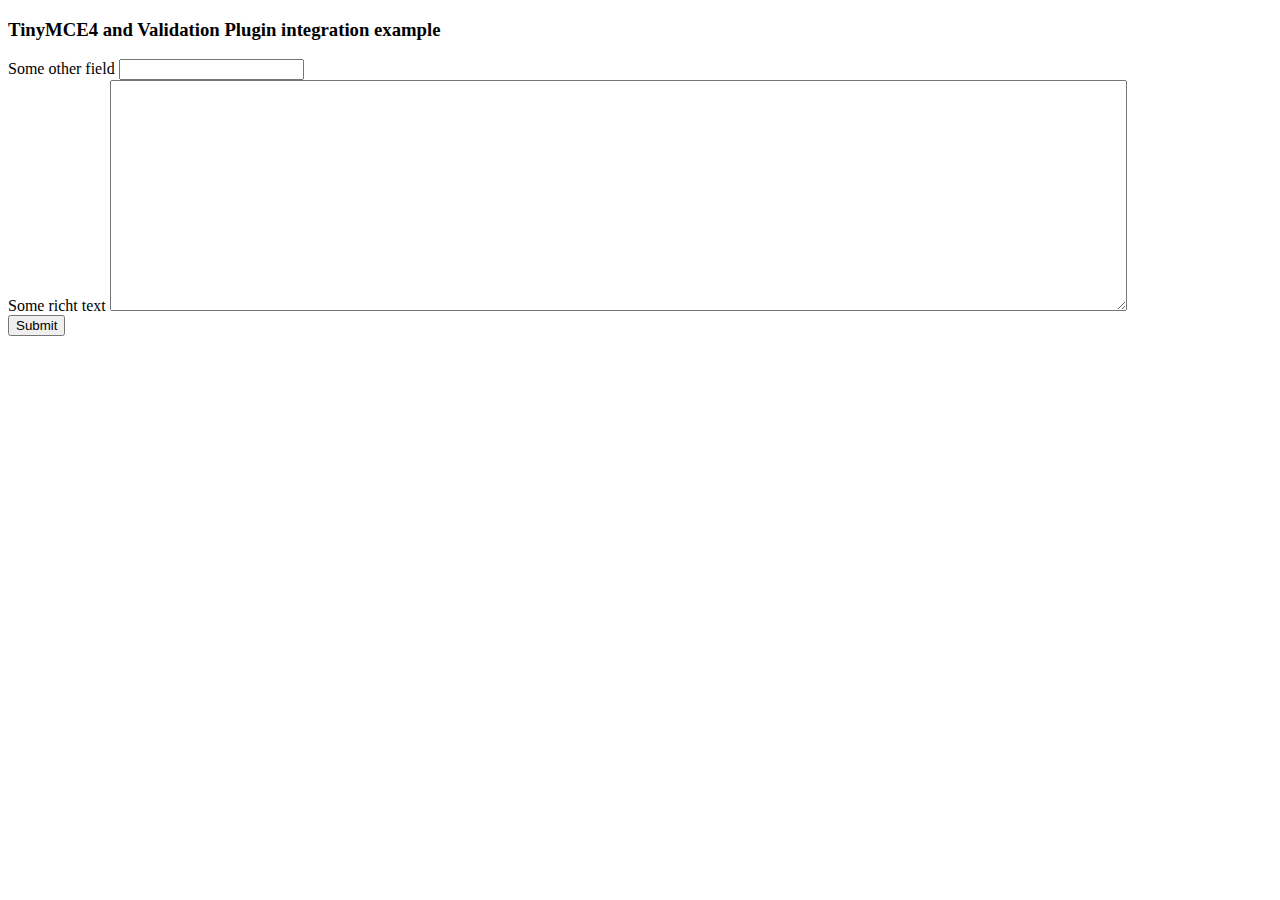
<file: Scriptek/jquery-validation-1.19.5/demo/tinymce4/index.html>
<!doctype html>
<html lang="en">
<head>
	<meta charset="utf-8">
	<title>jQuery Validation plugin: integration with TinyMCE</title>
	<script src="../../lib/jquery.js"></script>
	<script src="../../dist/jquery.validate.js"></script>
	<script src="//tinymce.cachefly.net/4.1/tinymce.min.js"></script>
	<script>
	tinymce.init({
		mode: "textareas",

		setup: function(editor) {
			editor.on('change', function(e) {
				tinymce.triggerSave();
				$("#" + editor.id).valid();
			});
		}

	});
	$(function() {
		var validator = $("#myform").submit(function() {
			// update underlying textarea before submit validation
			tinyMCE.triggerSave();
		}).validate({
			ignore: "",
			rules: {
				title: "required",
				content: "required"
			},
			errorPlacement: function(label, element) {
				// position error label after generated textarea
				if (element.is("textarea")) {
					label.insertAfter(element.next());
				} else {
					label.insertAfter(element)
				}
			}
		});
		validator.focusInvalid = function() {
			// put focus on tinymce on submit validation
			if (this.settings.focusInvalid) {
				try {
					var toFocus = $(this.findLastActive() || this.errorList.length && this.errorList[0].element || []);
					if (toFocus.is("textarea")) {
						tinyMCE.get(toFocus.attr("id")).focus();
					} else {
						toFocus.filter(":visible").focus();
					}
				} catch (e) {
					// ignore IE throwing errors when focusing hidden elements
				}
			}
		}
	})
	</script>
	<!-- /TinyMCE -->
</head>
<body>
<form id="myform" action="">
	<h3>TinyMCE4 and Validation Plugin integration example</h3>
	<label>Some other field</label>
	<input name="title">
	<br>
	<label>Some richt text</label>
	<textarea id="content" name="content" rows="15" cols="80" style="width: 80%"></textarea>
	<br>
	<input type="submit" name="save" value="Submit">
</form>
</body>
</html>
</file>
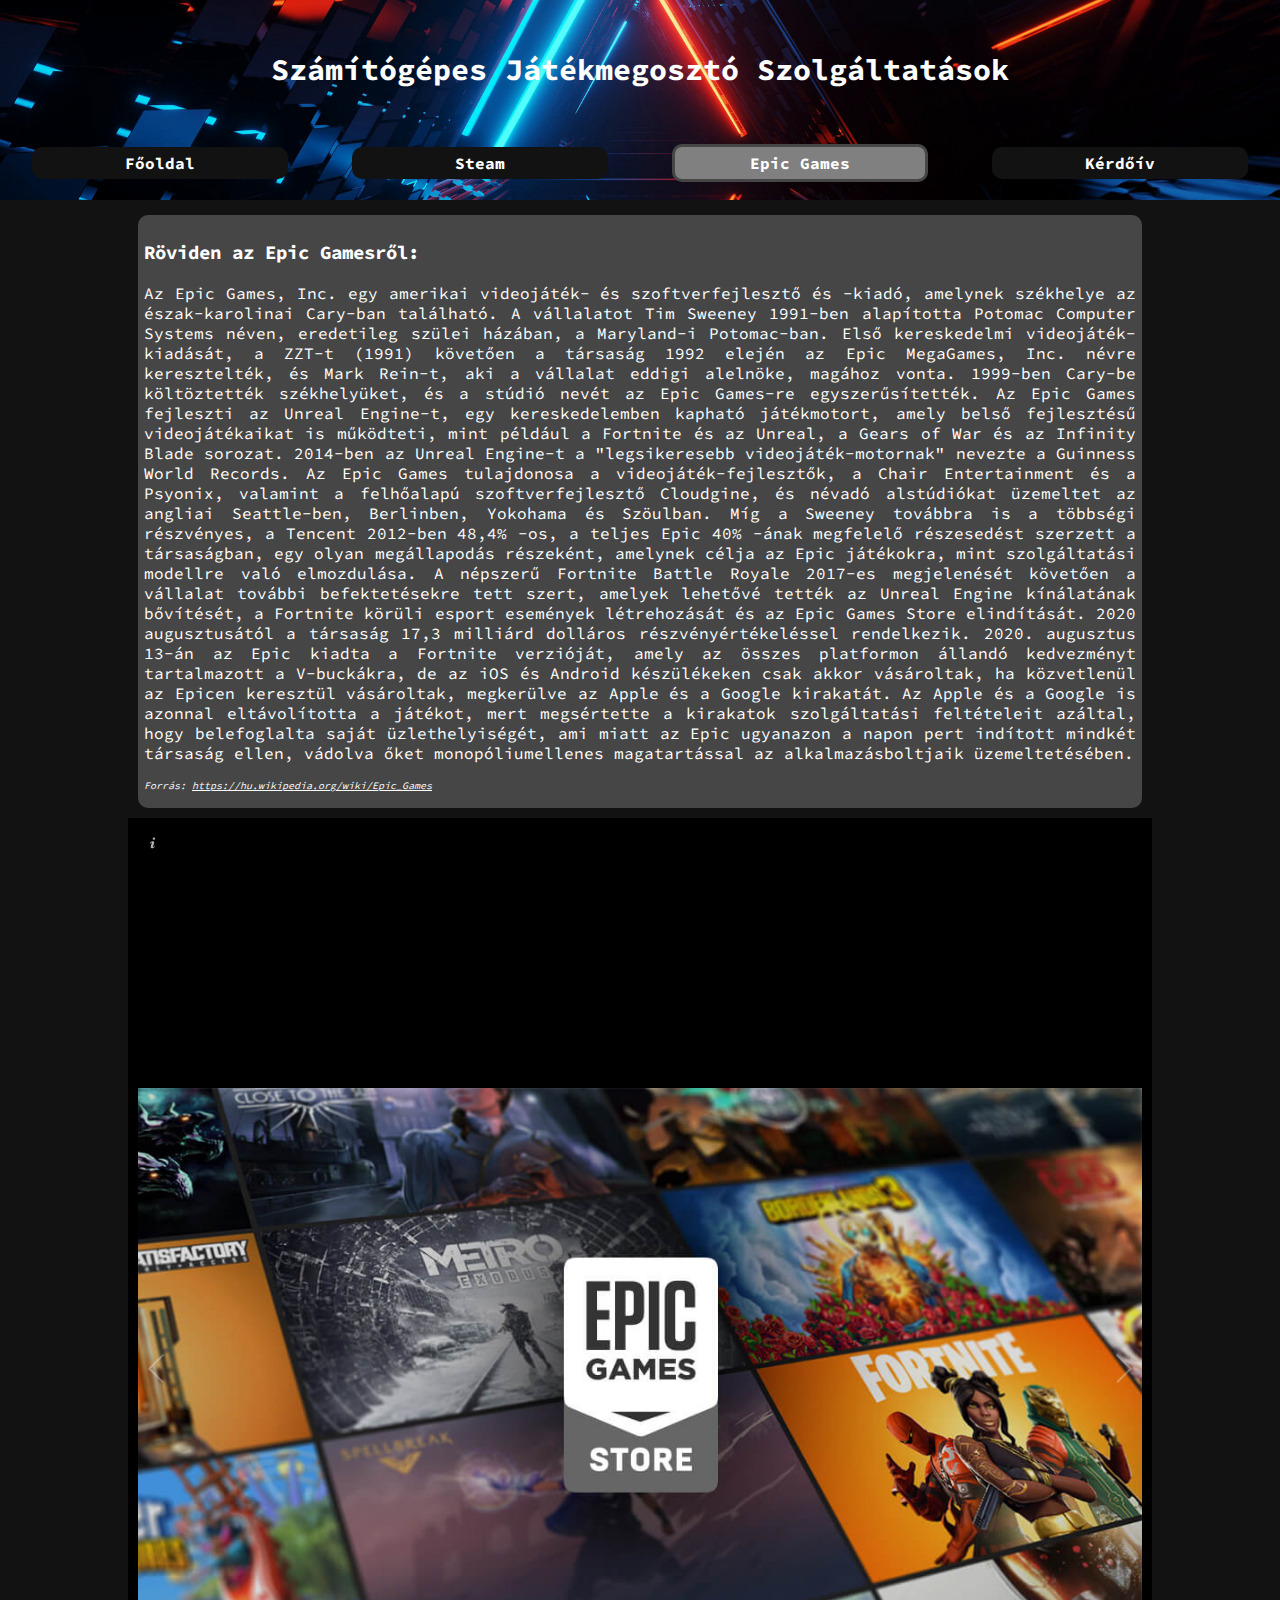
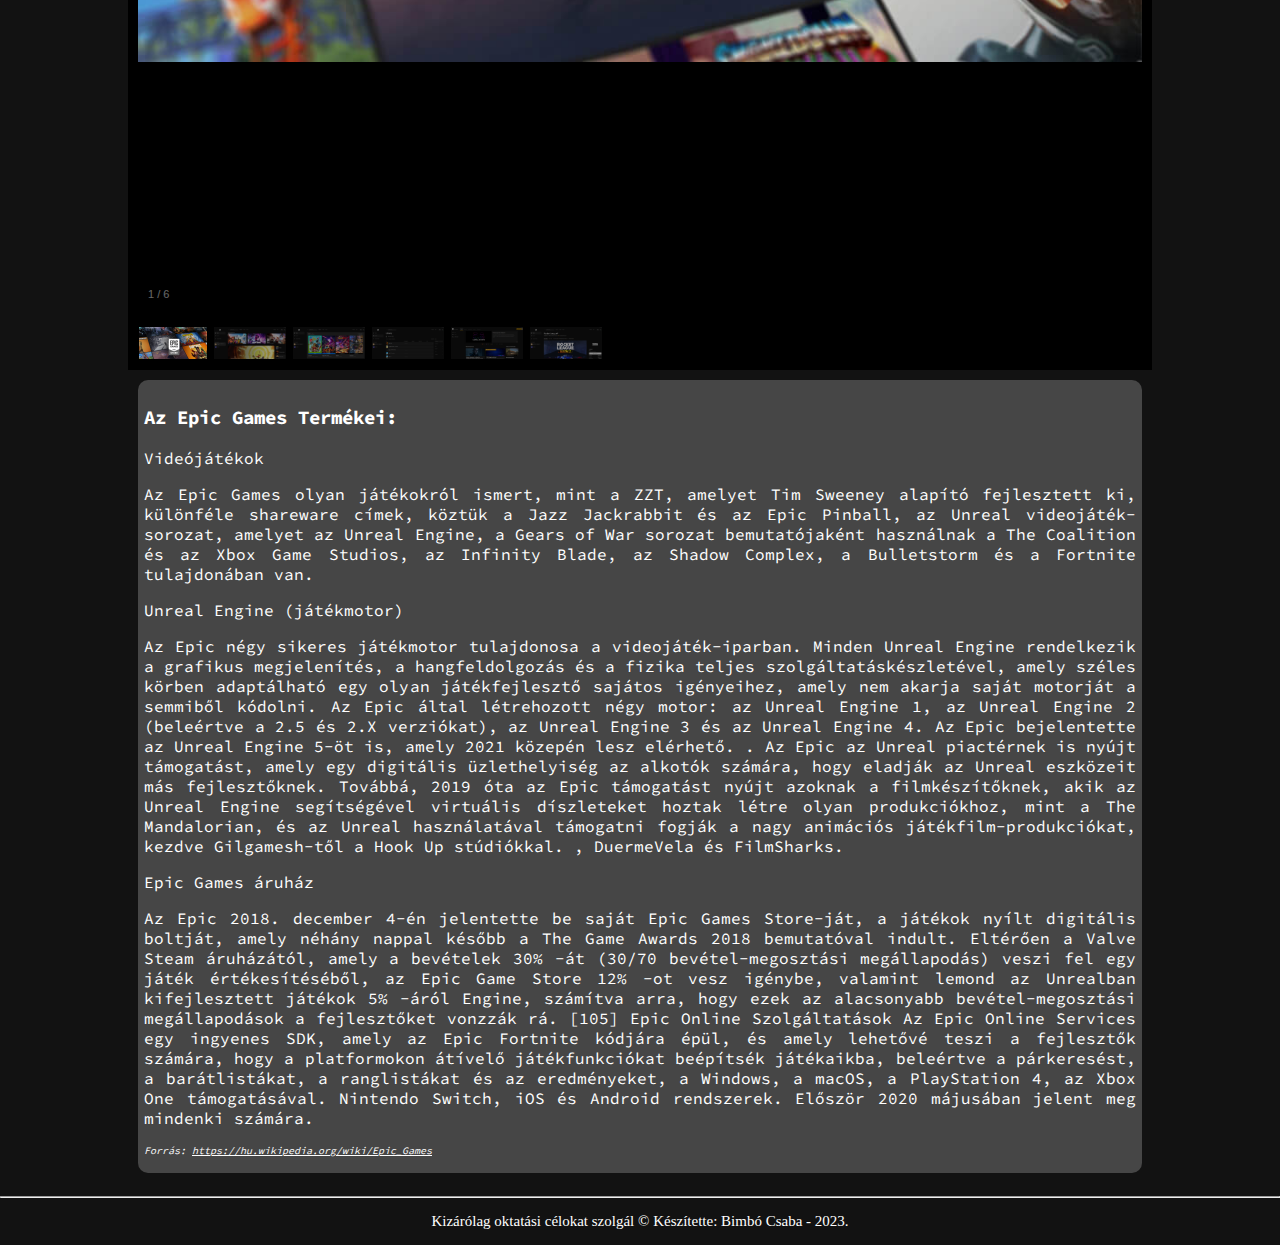
<file: epic_games.html>
<!DOCTYPE html>
<html lang="hu">
  <head>
    <meta charset="utf-8" />
    <meta name="viewport" content="width=device-width,initial-scale=1.0" />
    <meta name="author" content="Bimbó Csaba" />
    <meta name="copyright" content="PC-s game platforms" />
    <link rel="shortcut icon" href="./Kepek/favicon.png" type="image/x-icon" />
    <link rel="stylesheet" href="./style.css" />
    <title>SzJSz - Epic Games</title>
    <script src="./Scriptek/jquery-3.7.1.min.js"></script>
    <script src="./Scriptek/Galleria/galleria-1.6.1/dist/galleria.min.js"></script>
    <script src="./Scriptek/Galleria/galleria-1.6.1/dist/themes/classic/galleria.classic.min.js"></script>
    <script>
      $(document).ready(function () {
        $("#img_gallery").galleria((width = 500), (height = 500));
      });
    </script>
    <style>
      .kep_galleria {
        margin: auto;
        /* width: 90vw; */
        height: 90vw;
      }
    </style>
  </head>

  <body>
    <header class="background">
      <h1 class="title">Számítógépes Játékmegosztó Szolgáltatások</h1>

      <nav>
        <ul>
          <li><a href="./index.html">Főoldal</a></li>
          <li><a href="./steam.html">Steam</a></li>
          <li><a href="./epic_games.html" class="current">Epic Games</a></li>
          <li><a href="./kerdoiv.html">Kérdőív</a></li>
        </ul>
      </nav>
    </header>
    <article>
      <div class="szoveg">
        <p class="cim">Röviden az Epic Gamesről:</p>
        <p>
          Az Epic Games, Inc. egy amerikai videojáték- és szoftverfejlesztő és
          -kiadó, amelynek székhelye az észak-karolinai Cary-ban található. A
          vállalatot Tim Sweeney 1991-ben alapította Potomac Computer Systems
          néven, eredetileg szülei házában, a Maryland-i Potomac-ban. Első
          kereskedelmi videojáték-kiadását, a ZZT-t (1991) követően a társaság
          1992 elején az Epic MegaGames, Inc. névre keresztelték, és Mark
          Rein-t, aki a vállalat eddigi alelnöke, magához vonta. 1999-ben
          Cary-be költöztették székhelyüket, és a stúdió nevét az Epic Games-re
          egyszerűsítették. Az Epic Games fejleszti az Unreal Engine-t, egy
          kereskedelemben kapható játékmotort, amely belső fejlesztésű
          videojátékaikat is működteti, mint például a Fortnite és az Unreal, a
          Gears of War és az Infinity Blade sorozat. 2014-ben az Unreal Engine-t
          a "legsikeresebb videojáték-motornak" nevezte a Guinness World
          Records. Az Epic Games tulajdonosa a videojáték-fejlesztők, a Chair
          Entertainment és a Psyonix, valamint a felhőalapú szoftverfejlesztő
          Cloudgine, és névadó alstúdiókat üzemeltet az angliai Seattle-ben,
          Berlinben, Yokohama és Szöulban. Míg a Sweeney továbbra is a többségi
          részvényes, a Tencent 2012-ben 48,4% -os, a teljes Epic 40% -ának
          megfelelő részesedést szerzett a társaságban, egy olyan megállapodás
          részeként, amelynek célja az Epic játékokra, mint szolgáltatási
          modellre való elmozdulása. A népszerű Fortnite Battle Royale 2017-es
          megjelenését követően a vállalat további befektetésekre tett szert,
          amelyek lehetővé tették az Unreal Engine kínálatának bővítését, a
          Fortnite körüli esport események létrehozását és az Epic Games Store
          elindítását. 2020 augusztusától a társaság 17,3 milliárd dolláros
          részvényértékeléssel rendelkezik. 2020. augusztus 13-án az Epic kiadta
          a Fortnite verzióját, amely az összes platformon állandó kedvezményt
          tartalmazott a V-buckákra, de az iOS és Android készülékeken csak
          akkor vásároltak, ha közvetlenül az Epicen keresztül vásároltak,
          megkerülve az Apple és a Google kirakatát. Az Apple és a Google is
          azonnal eltávolította a játékot, mert megsértette a kirakatok
          szolgáltatási feltételeit azáltal, hogy belefoglalta saját
          üzlethelyiségét, ami miatt az Epic ugyanazon a napon pert indított
          mindkét társaság ellen, vádolva őket monopóliumellenes magatartással
          az alkalmazásboltjaik üzemeltetésében.
        </p>
        <p class="forras">
          Forrás:
          <a href="https://hu.wikipedia.org/wiki/Epic_Games" class="link"
            >https://hu.wikipedia.org/wiki/Epic_Games</a
          >
        </p>
      </div>
      <div id="img_gallery" class="kep_galleria">
        <img
          src="./Scriptek/Galleria/galleria_kepek/epic_logo.jpg"
          alt="Epic Games Logó"
          title="Az Epic Games logója"
        />
        <img
          src="./Scriptek/Galleria/galleria_kepek/Képernyőkép 2023-12-06 130630.png"
          alt="Epic Games asztali alkalmazásának a a főoldala látható a képen."
          title="Főoldal"
        />
        <img
          src="./Scriptek/Galleria/galleria_kepek/Képernyőkép 2023-12-06 130701.png"
          alt="A főoldal közepén található promociós rész látható a képen, ahol a heti ingyenes játékot/játékokat lehet begyüjteni."
          title="Heti ingyenes"
        />
        <img
          src="./Scriptek/Galleria/galleria_kepek/Képernyőkép 2023-12-06 130727.png"
          alt="A saját már birtokolt játékaidat láthatod itt egy helyen, a saját könyvtáradban."
          title="Saját könyvtár"
        />
        <img
          src="./Scriptek/Galleria/galleria_kepek/Képernyőkép 2023-12-06 130742.png"
          alt="Epic Games aszatli alkalmazásával tudjuk letőlteni az Unreal Engine legújjabb verzióját."
          title="Unreal Engine"
        />
        <img
          src="./Scriptek/Galleria/galleria_kepek/Képernyőkép 2023-12-06 130915.png"
          alt="A képen látható egy játék oldala. Miden egyes játéknak saját oldala van. Tartalmilag eltér a képen szereplőtől, de stílusban nem."
          title="Játék(ok) oldala"
        />
      </div>
      <div class="szoveg">
        <p class="cim">Az Epic Games Termékei:</p>
        <p class="alcim">Videójátékok</p>
        <p>
          Az Epic Games olyan játékokról ismert, mint a ZZT, amelyet Tim Sweeney
          alapító fejlesztett ki, különféle shareware címek, köztük a Jazz
          Jackrabbit és az Epic Pinball, az Unreal videojáték-sorozat, amelyet
          az Unreal Engine, a Gears of War sorozat bemutatójaként használnak a
          The Coalition és az Xbox Game Studios, az Infinity Blade, az Shadow
          Complex, a Bulletstorm és a Fortnite tulajdonában van.
        </p>
        <p class="alcim">Unreal Engine (játékmotor)</p>
        <p>
          Az Epic négy sikeres játékmotor tulajdonosa a videojáték-iparban.
          Minden Unreal Engine rendelkezik a grafikus megjelenítés, a
          hangfeldolgozás és a fizika teljes szolgáltatáskészletével, amely
          széles körben adaptálható egy olyan játékfejlesztő sajátos igényeihez,
          amely nem akarja saját motorját a semmiből kódolni. Az Epic által
          létrehozott négy motor: az Unreal Engine 1, az Unreal Engine 2
          (beleértve a 2.5 és 2.X verziókat), az Unreal Engine 3 és az Unreal
          Engine 4. Az Epic bejelentette az Unreal Engine 5-öt is, amely 2021
          közepén lesz elérhető. . Az Epic az Unreal piactérnek is nyújt
          támogatást, amely egy digitális üzlethelyiség az alkotók számára, hogy
          eladják az Unreal eszközeit más fejlesztőknek. Továbbá, 2019 óta az
          Epic támogatást nyújt azoknak a filmkészítőknek, akik az Unreal Engine
          segítségével virtuális díszleteket hoztak létre olyan produkciókhoz,
          mint a The Mandalorian, és az Unreal használatával támogatni fogják a
          nagy animációs játékfilm-produkciókat, kezdve Gilgamesh-től a Hook Up
          stúdiókkal. , DuermeVela és FilmSharks.
        </p>
        <p class="alcim">Epic Games áruház</p>
        <p>
          Az Epic 2018. december 4-én jelentette be saját Epic Games Store-ját,
          a játékok nyílt digitális boltját, amely néhány nappal később a The
          Game Awards 2018 bemutatóval indult. Eltérően a Valve Steam
          áruházától, amely a bevételek 30% -át (30/70 bevétel-megosztási
          megállapodás) veszi fel egy játék értékesítéséből, az Epic Game Store
          12% -ot vesz igénybe, valamint lemond az Unrealban kifejlesztett
          játékok 5% -áról Engine, számítva arra, hogy ezek az alacsonyabb
          bevétel-megosztási megállapodások a fejlesztőket vonzzák rá. [105]
          Epic Online Szolgáltatások Az Epic Online Services egy ingyenes SDK,
          amely az Epic Fortnite kódjára épül, és amely lehetővé teszi a
          fejlesztők számára, hogy a platformokon átívelő játékfunkciókat
          beépítsék játékaikba, beleértve a párkeresést, a barátlistákat, a
          ranglistákat és az eredményeket, a Windows, a macOS, a PlayStation 4,
          az Xbox One támogatásával. Nintendo Switch, iOS és Android rendszerek.
          Először 2020 májusában jelent meg mindenki számára.
        </p>
        <p class="forras">
          Forrás:
          <a href="https://hu.wikipedia.org/wiki/Epic_Games" class="link"
            >https://hu.wikipedia.org/wiki/Epic_Games</a
          >
        </p>
      </div>
    </article>
    <footer>
      <hr />
      <p class="labjegyzet">
        Kizárólag oktatási célokat szolgál © Készítette: Bimbó Csaba - 2023.
      </p>
    </footer>
  </body>
</html>
</file>
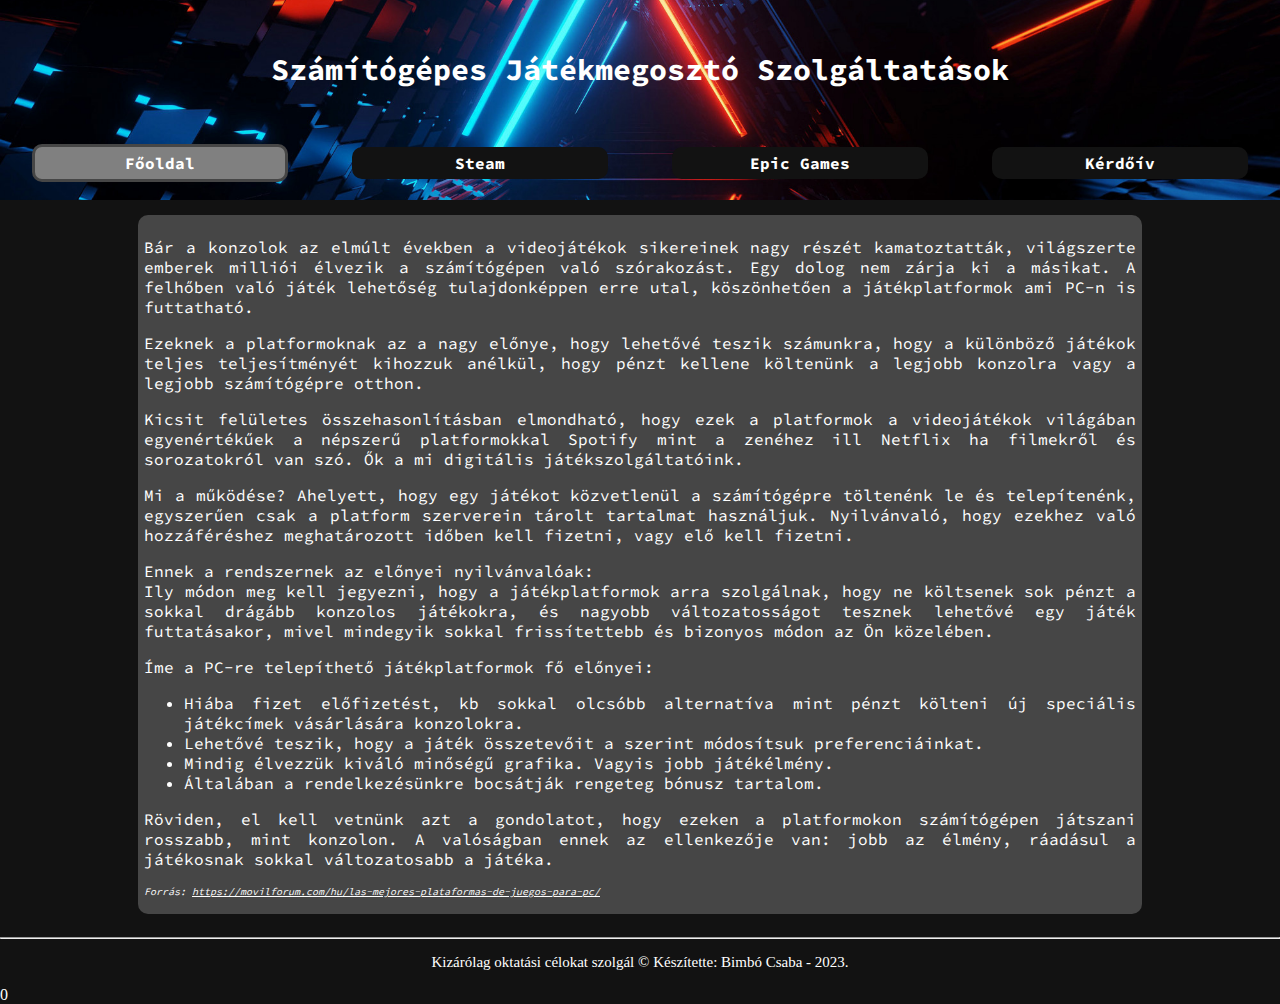
<file: fooldal.html>
<!DOCTYPE html>
<html lang="hu">
  <head>
    <meta charset="utf-8" />
    <meta name="viewport" content="width=device-width,initial-scale=1.0" />
    <meta name="author" content="Bimbó Csaba" />
    <meta name="copyright" content="PC-s game platforms" />
    <link rel="shortcut icon" href="./Kepek/favicon.png" type="image/x-icon" />
    <link rel="stylesheet" href="./style.css" />
    <title>SzJSz - Főoldal</title>
  </head>

  <body>
    <header class="background">
      <h1 class="title">Számítógépes Játékmegosztó Szolgáltatások</h1>

      <nav>
        <ul>
          <li><a href="./fooldal.html" class="current">Főoldal</a></li>
          <li><a href="./steam.html">Steam</a></li>
          <li><a href="./epic_games.html">Epic Games</a></li>
          <li><a href="./kerdoiv.html">Kérdőív</a></li>
        </ul>
      </nav>
    </header>
    <article>
      <div class="szoveg">
        <p>
          Bár a konzolok az elmúlt években a videojátékok sikereinek nagy részét
          kamatoztatták, világszerte emberek milliói élvezik a számítógépen való
          szórakozást. Egy dolog nem zárja ki a másikat. A felhőben való játék
          lehetőség tulajdonképpen erre utal, köszönhetően a játékplatformok ami
          PC-n is futtatható.
        </p>
        <p>
          Ezeknek a platformoknak az a nagy előnye, hogy lehetővé teszik
          számunkra, hogy a különböző játékok teljes teljesítményét kihozzuk
          anélkül, hogy pénzt kellene költenünk a legjobb konzolra vagy a
          legjobb számítógépre otthon.
        </p>
        <p>
          Kicsit felületes összehasonlításban elmondható, hogy ezek a platformok
          a videojátékok világában egyenértékűek a népszerű platformokkal
          Spotify mint a zenéhez ill Netflix ha filmekről és sorozatokról van
          szó. Ők a mi digitális játékszolgáltatóink.
        </p>
        <p>
          Mi a működése? Ahelyett, hogy egy játékot közvetlenül a számítógépre
          töltenénk le és telepítenénk, egyszerűen csak a platform szerverein
          tárolt tartalmat használjuk. Nyilvánvaló, hogy ezekhez való
          hozzáféréshez meghatározott időben kell fizetni, vagy elő kell
          fizetni.
        </p>
        <p>
          Ennek a rendszernek az előnyei nyilvánvalóak:
          <br />
          Ily módon meg kell jegyezni, hogy a játékplatformok arra szolgálnak,
          hogy ne költsenek sok pénzt a sokkal drágább konzolos játékokra, és
          nagyobb változatosságot tesznek lehetővé egy játék futtatásakor, mivel
          mindegyik sokkal frissítettebb és bizonyos módon az Ön közelében.
        </p>
        <div>
          Íme a PC-re telepíthető játékplatformok fő előnyei:
          <ul>
            <li>
              Hiába fizet előfizetést, kb sokkal olcsóbb alternatíva mint pénzt
              költeni új speciális játékcímek vásárlására konzolokra.
            </li>
            <li>
              Lehetővé teszik, hogy a játék összetevőit a szerint módosítsuk
              preferenciáinkat.
            </li>
            <li>
              Mindig élvezzük kiváló minőségű grafika. Vagyis jobb játékélmény.
            </li>
            <li>
              Általában a rendelkezésünkre bocsátják rengeteg bónusz tartalom.
            </li>
          </ul>
        </div>
        <p>
          Röviden, el kell vetnünk azt a gondolatot, hogy ezeken a platformokon
          számítógépen játszani rosszabb, mint konzolon. A valóságban ennek az
          ellenkezője van: jobb az élmény, ráadásul a játékosnak sokkal
          változatosabb a játéka.
        </p>
        <p class="forras">
          Forrás:
          <a
            href="https://movilforum.com/hu/las-mejores-plataformas-de-juegos-para-pc/"
            class="link"
            >https://movilforum.com/hu/las-mejores-plataformas-de-juegos-para-pc/</a
          >
        </p>
      </div>
    </article>
    <footer>
      <hr />
      <p class="labjegyzet">
        Kizárólag oktatási célokat szolgál © Készítette: Bimbó Csaba - 2023.
      </p>
      0
    </footer>
  </body>
</html>
</file>
<file: style.css>
/* Alapok */
* {
  box-sizing: border-box;
}

@font-face {
  font-family: SourceCodePro;
  src: url("./Fonts/SourceCodePro-VariableFont_wght.ttf");
}

html {
  padding: 0;
  margin: 0;
  scroll-behavior: smooth;
}

body {
  background-color: #121212;
  margin: 0;
  padding: 0;
  max-width: 100%;
}

/* Fejléc */
header {
  display: flex;
  flex-direction: column;
  align-items: center;
}

.background {
  background-image: url("./Kepek/bg1.png");
  height: 335px;
  background-attachment: unset;
  background-position: center center;
  background-repeat: no-repeat;
  background-size: cover;
  justify-content: space-between;
  position: relative;
}

.title {
  margin-top: 50px;
  margin-bottom: 0px;
}

h1 {
  font-weight: bolder;
  color: white;
  font-size: 30px;
  font-family: SourceCodePro;
  align-items: center;
  text-align: center;
}

nav {
  display: flex;
  width: 100%;
}

nav ul {
  list-style-type: none;
  display: flex;
  justify-content: space-around;
  width: 100%;
  flex-direction: column;
  align-items: stretch;
  padding: 0;
}

nav li {
  display: flex;
  margin-right: 0;
  margin-bottom: 2px;
  width: 100%;
  align-items: center;
  justify-content: center;
}

nav li a {
  display: flex;
  text-decoration: none;
  color: white;
  font-size: 16px;
  font-weight: bolder;
  font-family: SourceCodePro;
  background-color: #121212;
  padding: 6px 10px 6px 10px;
  width: 80%;
  justify-content: center;
  border-radius: 10px;
}

nav li a:hover {
  background-color: grey;
  border-style: solid;
  border-color: black;
  border-radius: 10px;
}

.current {
  border-style: solid;
  border-color: rgb(70, 70, 70);
  background-color: gray;
  color: white;
}

/* Szövegtörzs */
article {
  padding: 5px 10% 5px 10%;
  font-family: SourceCodePro;
}

div.szoveg {
  text-align: justify;
  font-size: 16px;
  color: white;
  margin: 10px;
  padding: 6px;
  border-radius: 10px;
  background-color: rgb(70, 70, 70);
}

div.jatekok {
  display: flex;
  background-color: rgb(70, 70, 70);
  margin: 5px;
  padding: 6px;
  border-radius: 10px;
  align-items: center;
  justify-content: center;
  text-align: center;
  color: white;
}

.szakasz {
  justify-content: center;
}

.kerdo {
  display: flex;
  flex-direction: column;
  margin: 0px;
  text-align: left;
}

hr {
  width: 100%;
}

.szakaszcim {
  display: flex;
  font-weight: bold;
  font-size: 20px;
}

label,
.label {
  width: 100%;
  margin-left: 15%;
  text-align: left;
}

.kerdes {
  margin-left: 15%;
}

.felsorolas {
  display: flex;
  flex-direction: column;
  margin-left: 5%;
}

#szjsz {
  width: 20%;
  margin-left: 15%;
}

h2 {
  display: flex;
  justify-content: center;
  text-align: center;
}

table {
  width: 100%;
}

tr.items {
  margin-left: 7%;
  margin-right: 7%;
  margin-top: 25px;
  display: flex;
  flex-direction: column;
  justify-content: space-between;
}

td {
  display: flex;
  flex-direction: column;
  margin-top: 20px;
}

select {
  background-color: rgb(70, 70, 70);
  color: white;
}

.gomb {
  display: flex;
  justify-content: center;
}

.urlap_gomb {
  color: white;
  background-color: rgb(53, 53, 53);
  font-weight: bold;
  font-size: medium;
  font-family: SourceCodePro;
  margin-right: 10px;
}

.urlap_gomb:hover,
option:hover,
.pipal:hover,
.csuszka:hover,
.datum_kerdo:hover {
  cursor: pointer;
}

p.cim {
  font-size: 19px;
  font-weight: bold;
  justify-content: center;
}

p.forras {
  font-size: 10px;
  font-style: italic;
}

a.link {
  text-decoration: underline;
  color: white;
}

img {
  max-width: 85%;
  height: auto;
  margin-top: 6px;
}

img.borito {
  max-height: 200px;
  width: auto;
}

div.site_img {
  display: flex;
  justify-content: center;
  align-items: center;
}

/* Hibaüzenetek */
label.error {
  color: red;
  font-weight: bolder;
}

/* Lábléc */
footer {
  color: white;
}

.labjegyzet {
  font-size: 15px;
  text-align: center;
  padding: 0 5% 0 5%;
}

/* Scrollbar - Görgetősáv */
::-webkit-scrollbar {
  width: 5px;
}

::-webkit-scrollbar-track {
  border-radius: 5px;
}

::-webkit-scrollbar-thumb {
  background: rgb(194, 193, 193);
  border-radius: 5px;
}

::-webkit-scrollbar-thumb:hover {
  background-color: gray;
}

/* Reszponzivitás */
@media all and (min-width: 640px) {
  nav ul {
    flex-direction: row;
  }
}

/* Tabletek és asztali gépek */
@media all and (min-width: 768px) {
  .background {
    height: 200px;
  }
  tr.items {
    flex-direction: row;
  }
}

/* Asztali gépek */
@media all and (min-width: 1024px) {
}

/* Nagyobb asztali gépek */
@media all and (min-width: 1280px) {
  img {
    max-width: 65%;
  }
}
</file>
<file: Scriptek/jquery-validation-1.19.5/demo/marketo/stylesheet.css>
:-moz-any-link :focus {
	outline: none;
}

:focus {
	-moz-outline-style: none;
	outline: none;
}

body {
	font-size: 80%;
	margin: 0;
	padding: 0;
	font-family: tahoma, geneva, sans-serif;
	background-color: #000000;
}

a {
	color: #0653AB;
	outline: 0px;
	text-decoration: none;
}

a:hover {
	outline: 0px;
	text-decoration: underline;
}

img {
	border: 0px;
}

/* s1.0 - Page Containers */
#letterbox {
	margin: 10px auto;
	width: 883px;
	background-color: #364158;
	border: 8px solid #D4D4D4;
	padding: 1px 1px 10px 1px;
}

#header-background {
	background: url(images/back_nav_blue.gif) repeat-x;
	margin: 0px auto;
	padding: 0px;
	height: 73px;
	width: 883px;
	border-top: 4px solid #CCEAFE;
	border-bottom: 4px solid #D4D4D4;
}

#page-container {
	width: 866px;
	margin: 0px auto;
	margin-top: 33px; /* pad from top menu to actions buts*/
	margin-bottom: -11px;
	padding-top: 8px;
	padding-bottom: 8px;
	background-color: #D4D4D4; /* light grey*/
	border-right: 1px solid #464646;
}

#page-content-inner {
	width: 849px;
	margin: 0px auto;
	border-top: 1px solid #9F9FA0;
	border-left: 1px solid #A2A09A;
	background-color: #F4F1E9;
	position: relative;
}

#page-content-inner #col-left {
	width: 210px;
	float: left;
	background-color: #F4F1E9;
}

#page-content-inner #col-main {
	width: 639px;
	background-color: #ffffff;
	position: absolute;
	right: 0px;
	top: 0px;
}

#footer-container {
	width: 866px;
	position: relative;
	left: 8px;
	padding: 2px 0px 10px 0px;
	background-color: #D4D4D4; /* light grey*/
}

/* s2.0 - Global navigation bar */
.nav-global-container {
	width: 880px;
	margin: 0px auto;
	position: relative;
}

* html .nav-global-container { /* ie6 fix*/
	margin-bottom: -6px;
}

.login {
	position: absolute;
	right: 20px;
	text-align: center;
}

.login a,.login a span {
	display: block;
	height: 18px;
	font-size: 11px;
	background: url(images/login-sprite.gif) right -5px no-repeat;
	text-decoration: none;
	font-weight: bold;
	padding: 5px 10px 5px 10px;
	position: relative;
}

.login a:hover {
	color: #000000;
	text-decoration: underline;
}

div.login a span {
	background-position: left -105px;
	width: 4px;
	position: absolute;
	top: 0px;
	left: 0px;
	padding: 5px 0px 5px 0px;;
}

div.login a:hover span {

}

.logo {
	float: left;
	margin: 0px 0px -5px 0px; /* neg marging for ie6 */
}

.logo img {
	border: 0px;
	margin-left: -1px;
}

.nav-global {
	float: left;
	width: 645px;
	margin: 40px 0px 0px 40px;
	background-color: transparent;
}

.nav-global ul {
	margin: 0px;
	padding: 0px;
	list-style: none;
}

.nav-global li {
	float: left;
	white-space: nowrap;
}

div.nav-global li a,div.nav-global li a span {
	background-image: url(images/tab-sprite.gif);
	background-position: right 100px;
	background-repeat: no-repeat;
	height: 32px;
	color: #666666;
	text-decoration: none;
	font: bold 16px 'trebuchet ms';
	margin-right: 15px;
	display: block;
	position: relative;
	padding: 7px 15px 0px 15px;
}

div.nav-global li a:hover {
	background-position: right 0px;
	color: #333333;
}

div.nav-global li a:hover span {
	background-position: left -100px;
	display: block !important;
}

div.nav-global li a span {
	background-position: left 150px;
	width: 4px;
	position: absolute;
	left: 0px;
	top: 0px;
	padding: 7px 0px 0px 0px;
}

body.safari div.nav-global li a span {
	display: none;
}

div.nav-global li a.on,div.nav-global li a.on:hover {
	background-position: right -55px;
	color: #FFFFFF;
}

div.nav-global li a.on span,div.nav-global li a.on:hover span {
	background-position: left -155px;
	display: block !important;
}

div.action-container {
	position: relative;
	top: -45px;
	cursor: pointer;
}

div.action-icon-container {
	position: absolute;
	top: -17px;
	left: -17px;
	z-index: 10;
	width: 100px;
	height: 100px;
	overflow: hidden;
}

div.action-icon {
	border: 0px;
	position: absolute;
	top: -0px;
	left: 0px;
}

div.action-button-container {
	height: 106px;
	width: 180px;
	overflow: hidden;
	position: absolute;
	top: 0px;
	left: 0px;
	z-index: 5;
}

img.action-icon {
	border: 0px;
	position: absolute;
	top: 0px;
	left: 0px;
	z-index: 0
}

div.action-text {
	z-index: 20;
	color: #FFFFFF;
	position: absolute;
	left: 40px;
	top: 12px;
	font: 14px tahoma, geneva;
	padding-top: 30px;
}

div.bigbuttons {
	top: -20px;
}

div.action-header {
	z-index: 21;
	position: absolute;
	left: 40px;
	top: 10px;
}

div.action-header b {
	font: bold 17px tahoma, geneva;
	display: block;
	margin-bottom: 10px;
	color: #0b2c89;
	position: absolute;
	top: 0px;
	left: 0px;
	width: 130px;
}

div.action-header b.shadow {
	top: 1px;
	left: 1px;
	color: #d5d5d5;
}

img.action-button {
	position: relative;
}

div.hover img.action-button {
	top: -131px;
}

div.on img.action-button {
	top: -261px;
}

/* s3.0 - top of content Action Buttons */
.action-buttons {
	width: 100%; /* ie6 requires */
}

.action-buttons ul {
	position: relative;
	padding: 0px;
}

.action-buttons li {
	position: relative; /* ie6 fix */
	float: left;
	list-style: none;
	text-align: center;
	line-height: 16px;
	margin: -61px 0px 0px 0px;
}

.action-home li {
	margin: -49px 0px 0px 0px;
}

.action-buttons  a {
	display: block;
	height: 110px;
	width: 175px;
	padding: 14px 0px 0px 25px;
	text-decoration: none;
	font-size: 12px;
	font-weight: bold;
	color: #ffffff;
}

.action-buttons li span {
	color: #053880;
	line-height: 47px;
	font-size: 17px;
}

div.action-bottom {
	margin: 15px 0px 10px 0px;
	float: left;
}

div.action-bottom a {
	height: 61px;
	width: 178px;
	border: 0px;
	background: url(images/action-bottom.gif) no-repeat 0px 0px;
	color: #0b2c89;
	float: left;
	position: relative;
	font: bold 17px tahoma, geneva;
	text-decoration: none;
	margin-right: 10px;
}

div.action-bottom a span {
	position: absolute;
	top: 15px;
	left: 40px;
}

div.action-bottom a span.shadow {
	top: 16px;
	left: 41px;
	color: #d4d4d4;
}

.line-grey {
	background: url(images/line-grey.gif) 0 0 repeat-x;
	height: 2px;
	margin: 8px 25px 20px 0;
}

/* s4.0 - Home Hero Area */
.hero-background {
	position: relative;
	width: 880px;
	background: url(images/back_home-hero.jpg) 10px 0px no-repeat;
	height: 211px;
	margin: -20px 0px 45px 0px;
}

.hero-text {
	float: right;
	width: 626px;
	margin-top: 26px;
}

.hero-text a { /* Sign Up Now Button */
	padding: 5px 32px 0px 0px;
	float: right;
}

.hero-text h1 {
	font-size: 2.3em;
	line-height: 1.2em;
	color: #333333;
	font-family: Trebuchet MS;
	margin: 12px 0px 10px 10px;
}

.hero-text h2 {
	margin: 0px;
	font-weight: normal;
	font-size: 1.35em;
	margin: 5px 0px 13px 10px
}

/* s4.1 - Home Left Header tab */
.col-left-header-tab {
	position: relative; /* ie6 fix */
	background: url(images/tab_green.gif) 0 0 no-repeat;
	height: 30px;
	width: 166px;
	text-align: center;
	color: #ffffff;
	font: 20px 'trebuchet ms';
	padding-top: 2px;
	margin-top: -41px;
	margin-left: 20px;
	line-height: 29px;
	margin-bottom: 8px;
	display: block;
}

.col-left-header-tab a {
	color: #FFFFFF;
}

.callout-green {
	background: url(images/back_green-fade.gif) 0 0 repeat-x;
	font-size: 1.2em;
	padding: 10px 15px 20px 13px;
	color: #303B52;
	line-height: 1.4em;
}

/* s4.2 - Home Left Quote */
.callout-tan {
	color: #666666;
}

.callout-tan h1 {
	background: #F4F1E9 url(images/back_tan-fade.gif) 0 0 repeat-y;
	font-size: 1.1em;
	text-align: center;
	margin: 0px;
	padding: 11px 5px 11px 2px;
	color: #333333;
}

.callout-tan p {
	margin: 0px;
	margin-top: 5px;
	line-height: 1.4em;
	padding: 5px 10px 7px 13px;
}

.callout-tan p img {
	float: left;
	margin: 5px 10px 5px 0px;
}

.callout-tan div {
	text-align: left;
	padding: 5px 10px 7px 0px;
	font-weight: bold;
}

/* s4.3 - purple home boxes */
.box-purple {
	background: #C6C8E3 url(images/back_home-icons.png) 0px 0px repeat-x;
	border-left: 1px solid #ffffff;
	color: #333333;
	width: 581px;
	padding: 10px 15px 20px 15px;
}

div.box-purple a {

}

.box-purple h1 {
	font-size: 1.5em;
	margin: 10px 0px -15px 0px;
}

.box-purple li {
	margin: 0px 0px 0px -23px;
	line-height: 1.6em;
	font-size: 1em;
}

.box-purple  div {
	padding: 0px 0px 0px 110px;
}

.icon-text01 {
	background-image: url(images/icon_search-engine-market.png);
	background-repeat: no-repeat;
}

* html .icon-text01 {
	width: 460px; /* must have a width or heigh tag for ie6*/
	background-image: none;
	filter: progid : DXImageTransform . Microsoft .
		AlphaImageLoader(src = "images/icon_search-engine-market.png",
		sizingMethod = "crop");
}

.icon-text02 {
	background: url(images/icon_landing-pages.png) 0 0 no-repeat;
}

* html .icon-text02 {
	width: 460px; /* must have a width or heigh tag for ie6*/
	background-image: none;
	filter: progid : DXImageTransform . Microsoft .
		AlphaImageLoader(src = "images/icon_landing-pages.png", sizingMethod =
		"crop");
}

.icon-text03 {
	background: url(images/icon_salesforce.png) 0 0 no-repeat;
}

* html .icon-text03 {
	width: 460px; /* must have a width or heigh tag for ie6*/
	background-image: none;
	filter: progid : DXImageTransform . Microsoft .
		AlphaImageLoader(src = "images/icon_salesforce.png", sizingMethod =
		"crop");
}

/* s4.4 - news home boxes */
.callout-news {
	color: #555555;
	float: left;
	width: 49%;
	margin: 10px 1px 0px 0px;
	padding-bottom: 20px;
	text-align: left;
}

.line-news-r {
	border-right: 1px solid #D4D4D4;
}

.callout-news h1 {
	background-color: #EEEEEE;
	font-size: 1.2em;
	margin: 0px;
	padding: 11px 5px 11px 15px;
	color: #333333;
}

.callout-news p {
	margin: 10px 0px 0px 10px;
	padding: 0px 10px 7px 20px;
	background: url(images/news.gif) no-repeat left 1px;
}

.callout-news p a {

}

.callout-news ul {
	list-style-type: none;
	padding: 0;
	margin: 10px 0 0 10px;
}

.callout-news li {
	background: url(images/icon_news.gif) no-repeat left 2px;
	padding: 0px 5px 5px 20px;
}

.callout-news li a {
	display: block;
	margin-bottom: 5px;
}

.callout-news div {
	text-align: right;
}

#scrollup {
	position: relative;
	overflow: hidden;
	height: 440px;
	width: 200px
}

.headline {
	position: absolute;
	top: 600px;
	left: 5px;
	height: 585px;
	width: 190px;
	font: normal 12px tahoma, geneva !important;
}

div.more {
	margin: 5px 0px 0px 0px;
	padding: 0px 10px 0px 0px;
	letter-spacing: inherit;
}

div.more a {
	background: transparent url(images/arrow_r-blue.gif) no-repeat right 2px
		;
	font-weight: bold;
	padding: 0px 20px 0px 0px;
	font-weight: bold;
	text-decoration: none;
}

div.more a:hover {
	text-decoration: underline;
}

/* sX.0 - Left Nav */
.nav-left-back {
	background: url(images/back_nav_side.gif) 0 0 repeat-x;
}

div.empty {
	background: #F1F0E5 url(images/back_green-fade.gif) 0 0 repeat-x;
}

div.empty div.callout-green {

}

.nav-left {
	padding-top: 12px;
	/*background: url(images/logo_marketo_square.gif) 0 0 no-repeat;*/
	width: 210px;
}

.nav-left ul {
	margin: 0px;
	padding: 0px;
	list-style: none;
}

.nav-left li a {
	display: block;
	height: 24px;
	text-decoration: none;
	font-size: 12px;
	font-weight: bold;
	color: #ffffff;
	border-top: 1px solid #B3D38D;
	border-bottom: 1px solid #7CA84E;
	border-left: 1px solid #97B973;
	padding: 6px 0px 0px 20px;
}

.nav-left a:hover,.nav-left a.active:hover,#nav-left-sub a:hover {
	color: #4C6F28;
	background-color: #F4F1E9;
}

.nav-left a.open {
	background-image: url(images/arrow_d-green.gif);
	background-repeat: no-repeat;
	background-position: 6px 11px;
}

.nav-left-header-tab {
	position: relative; /* ie6 fix */
	background: url(images/tab_green.gif) 0 0 no-repeat;
	height: 32px;
	width: 166px;
	text-align: center;
	color: #ffffff;
	margin: -41px 0px 0px 22px;
	line-height: 22px;
	margin-bottom: 8px;
	display: block;
}

div.empty div.nav-left-header-tab {
	background: url(images/tab_green2.gif) 0 0 no-repeat;
}

.nav-left a.active {
	/* background: url(images/arrow_d-green.gif) 5px 10px no-repeat; */
	display: block;
	height: 24px;
	text-decoration: none;
	font-size: 12px;
	font-weight: bold;
	background-color: #F4F1E9;
	color: #4C6F28;
	border-top: 1px solid #D1E5BB;
	border-bottom: 1px solid #B0CB95;
	border-left: 1px solid #DADADA;
	padding: 6px 0px 0px 20px;
}

#nav-left-sub a {
	display: block;
	height: 24px;
	text-decoration: none;
	font-size: 12px;
	font-weight: bold;
	background-color: #D6E8C4;
	color: #4C6F28;
	border-top: 1px solid #D6E8C4;
	border-bottom: 1px solid #B0CB95;
	border-left: 1px solid #97B973;
	border-right: 1px solid #8DBE5A;
	padding: 6px 0px 0px 30px;
}

* html #nav-left-sub { /* ie6 fix */
	margin-top: -1px;
}

*+html #nav-left-sub { /* ie7 fix */
	margin-top: -1px;
}

#nav-left-sub a.active-page {
	display: block;
	height: 24px;
	text-decoration: none;
	font-size: 12px;
	font-weight: bold;
	background-color: #ffffff;
	color: #666666;
	border-top: 0px solid #7CA84E;
	border-bottom: 1px solid #B0CB95;
	border-left: 1px solid #97B973;
	border-right: 0px solid #8DBE5A;
	padding: 6px 0px 0px 30px;
	cursor: default; /* turns off hand icon for link */
}

/* sX.0 -  Main Content */
.main-content {
	color: #666666;
	position: absolute;
	right: 20px;
	padding-top: 20px;
	width: 585px;
	padding-bottom: 20px;
}

div.main-content div.main-content {

}

.main-content h1 {
	color: #5890D1;
	font-size: 1.9em;
	font-family: Trebuchet MS;
	border-bottom: 1px solid #cccccc;
	margin: 0px 10px 0px 0px;
}

.main-content h2 {
	color: #666666;
	font-size: 1.3em;
	font-weight: normal;
	margin: 10px 10px 5px 0px;
}

.main-content p {
	margin: 10px 10px 10px 0px;
	line-height: 1.55em;
}

/* sX.1 -  Main Content Sub Styles */
.sub-grey {
	border-top: 1px solid #D4D4D4;
	border-bottom: 1px solid #D4D4D4;
	background-color: #F4F4F4;
	margin: 10px 10px 0px 0px;
	padding: 0px 10px 20px 15px;
}

.sub-white {
	margin: 10px 10px 0px 0px;
	padding: 0px 10px 20px 15px;
}

img.screen-grab-r {
	margin-right: -8px;
	text-align: right;
	padding: 0px 0px 0px 10px;
}

div.main-content a.screenshot {
	float: right;
	padding: 10px 10px 0px 0px
}

.content-foot {
	border-top: 1px solid #D4D4D4;
	font-size: .9em;
	line-height: 1.45em;
	margin: 10px 20px 0px 0px;
	padding: 10px 10px 30px 0px;
}

div.main-content ul {
	position: relative;
	left: -25px;
}

div.main-content li {
	margin-bottom: 5px;
	list-style-type: disc
}

div.main-content li a {
	color: #6A6CB0;
}

/* sX.0 - Footer */
div.footer {
	color: #666666;
	font-size: .85em;
	font-weight: normal;
	height: 18px;
	margin: 0px auto;
	font-family: Tahoma, Geneva, sans-serif;
	margin-top: 10px;
}

.footer ul {
	list-style-type: none;
}

.footer li {
	float: left;
	border-right: 1px solid #666666;
	padding: 0px 7px 0px 7px;
	margin-top: 3px;
}

.footer a {
	color: #666666;
	text-decoration: none;
}

.footer a:hover {
	color: #0653AB;
	text-decoration: none;
}

.footer li.line-off {
	border-right: 0px solid #ffffff;
}

div.footer strong {
	font-weight: normal;
}

/* sX.0 - General Colors */
.line-grey,.line-grey-tier {
	border-top: 1px solid #A3A3A2;
}

.line-grey-tier {
	padding-bottom: 25px;
}

.bottom {
	height: 10px;
}

div.p10bottom {
	padding-bottom: 10px;
}

.clear {
	clear: both;
}

table.grid {
	background: #EEEEEE;
}

table.grid th {
	background-color: #F4F4F4;
}

table.grid td {
	background-color: #FFFFFF;
}

div.buttonSubmit {
	position: relative;
}

div.buttonSubmit input,div.buttonSubmit span {
	height: 36px;
	position: relative;
	background-image: url(images/button-submit.gif);
	background-repeat: no-repeat;
	background-position: right 0px;
	float: left;
	color: #FFFFFF;
	font-weight: bold;
	padding: 0px 15px 2px 15px;
	margin: 20px 0px 20px 0px;
	border: 0px;
	cursor: pointer;
	z-index: 5;
}

div.buttonSubmit input {
	width: auto;
}

div.buttonSubmit span {
	width: 4px;
	position: absolute;
	left: 0px;
	top: 0px;
	background-position: left -36px;
	padding: 0px 0px 0px 0px;
	z-index: 10;
}

body.safari div.buttonSubmit span {
	display: none
}

div.buttonSubmitHover input {
	background-position: right -72px;
}

div.buttonSubmitHover span {
	background-position: left -108px;
}

a.demoLink {
	padding: 1px 10px 0px 17px;
	height: 24px;
	background: url(images/bullet_triangle_blue.gif) no-repeat 0px 4px;
	display: block;
	float: left;
}

div.callout-tan a {
	background: none;
	color: #0653AB;
	margin: auto;
	display: block;
}

div.callout-tan a:hover {
	background: none;
	color: #0653AB;
}

label.error {
	display: block;
	color: red;
	font-style: italic;
	font-weight: normal;
}

input.error {
	border: 2px solid red;
}

p.demoBlock {
	border-bottom: 1px solid #DDDDDD;
	padding-bottom: 10px;
}

div.left-nav-callout {
	height: 200px;
	width: 190px;
	top: 55px;
	left: 5px;
	position: relative;
	padding-left: 9px;
	padding-top: 13px;
}

div.left-nav-callout img.png {
	position: absolute;
	z-index: 0;
	top: 0px;
	left: 0px;
}

div.left-nav-callout h6 {
	font: bold 14px tahoma, geneva;
	color: #333333;
	height: 36px;
	padding-left: 5px;
	margin: 0px;
	position: relative;
	z-index: 10;
}

div.left-nav-callout a {
	background: url(images/monitor24.gif) no-repeat 0px center;
	padding: 5px 0px 5px 30px;
	display: block;
	font: bold 12px tahoma, geneva;
	color: #336699;
	margin-bottom: 5px;
	position: relative;
	z-index: 10;
	width: 140px;
}

form table td {
	padding: 5px;
}

form table input {
	width: 200px;
	padding: 3px;
	margin: 0px;
}

textarea {
	width: 400px
}

td.label {
	width: 150px;
}

tr.required td.label {
	font-weight: bold;
	background: url(/images/forms/backRequiredGray.gif) no-repeat right
		center;
}

div.subTableDiv {
	width: 500px;
}

div.subTableDiv td.label {
	width: 135px;
}

ul#homeBlog li div.description {
	display: none;
}

td.field input.error, td.field select.error, tr.errorRow td.field input,tr.errorRow td.field select {
	border: 2px solid red;
	background-color: #FFFFD5;
	margin: 0px;
	color: red;
}

tr td.field div.formError {
	display: none;
	color: #FF0000;
}

tr.errorRow td.field div.formError {
	display: block;
	font-weight: normal;
}

div.error {
	color: red;
}

div.error a {
	color: #336699;
	font-size: 12px;
	text-decoration: underline
}

div.tooltip {
	position: absolute;
	left: 30px;
	bottom: 0px;
	display: none; /* in case javascript is disabled */
	width: 170px;
	background-color: #F4F1E9;
	z-index: 100;
	padding: 10px;
	border: 1px solid #CCCCCC;
}

div.offerbox {
	width: 125px;
	float: left;
	position: relative;
}

div.offerbox h3 {
	font: bold 17px tahoma, geneva;
	color: #333333;
	height: 55px;
	margin: 0px auto;
	text-align: center;
}

div.offerbox h4 {
	height: 100px;
	font: normal 13px tahoma, geneva;
	margin: 0px;
}

div.offerbox h5 {
	font: bold 14px tahoma, geneva;
	margin: 0px;
	height: 55px;
}

div.offerbox h5 small {
	float: left;
	font-weight: normal;
	font-size: 10px;
}

div.offerbox div.learnmore {
	padding-left: 25px;
}

div#marketoEditions {
	background: url(images/buynowBack.gif) no-repeat;
	width: 584px;
	height: 376px;
	float: left;
	position: relative;
	margin-bottom: 10px;
}

div.offerHeader {
	background: #0D8BBD;
	position: absolute;
	top: 20px;
	width: 266px;
	height: 34px;
	border: 1px solid #e1e4e2;
}

div.offerHeader span {
	font: 20px 'trebuchet ms';
	color: #FFFFFF;
	position: absolute;
	left: 0px;
	top: 0px;
}

div.offerHeader span.shadow {
	font: 20px 'trebuchet ms';
	color: #333333;
	position: absolute;
}

div.offerbox div.buttonSubmit {
	margin: 5px 0px 0px 10px;
}

div.footerAddress {
	position: absolute;
	bottom: 30px;
	left: 20px;
	color: #666666;
	font-size: 11px;
	display: none;
}
</file>
<file: Scriptek/jquery-validation-1.19.5/demo/milk/milk.css>
/* GENERAL ELEMENTS */

* { margin: 0; padding: 0; }

body, input, select, textarea { font-family: verdana, arial, helvetica, sans-serif; font-size: 11px; }
body { color: #333;  background-color: #fff; text-align: center; }

a:link { color:#0060BF; text-decoration: underline; }
a:visited { color:#0060BF; text-decoration: underline; }
a:active { color:#0060BF; text-decoration: underline; }
a:hover { color:#000000; text-decoration: underline; }
	
h1, h2, h3, h4, h5, h6 { font-family: "Lucida Grande", "Lucida Sans Unicode", geneva, verdana, arial, helvetica, sans-serif; font-weight: bold; color: #666; }
h1 { font-size: 1.8em; margin: 0em 0em 0.6em 0em; color: #EC5800; }
h2 { font-size: 1.5em; margin: 1.2em 0em 0.4em 0em; }
h3 { font-size: 1.4em; margin: 1.2em 0em 0.4em 0em; color: #EC5800; }
h4 { font-size: 1.2em; margin: 1.2em 0em 0.4em 0em; }
h5 { font-size: 1.0em; margin: 1.2em 0em 0.4em 0em; }
h6 { font-size: 0.8em; margin: 1.2em 0em 0.4em 0em; }

img { border: 0px; }

p { font-size: 1.0em; line-height: 1.3em; margin: 1.2em 0em 1.2em 0em; }
li > p { margin-top: 0.2em; }
pre { font-family: monospace; font-size: 1.0em; }
strong, b { font-weight: bold; }

/* PAGE ELEMENTS */

/* Content */

#content { margin: 0em auto; width: 765px; padding: 10px 0 10px 0; text-align: left; /* Win IE5 */ }
.content { margin-left: 4.5em; margin-right: 4.5em; }
.content ol, .content ul, .content li { font-size: 1.0em; line-height: 1.3em; margin: 0.2em 0 0.1em 1.5em; }
.content ol.terms li { margin-bottom: 1em; }

/* Header */

#header { padding-bottom: 10em; }
#headerlogo { float: left; }
#headerlogo img { width: 188px; height: 83px;  }
#headernav { float: right; }

label { font-weight: bold; }
#reminders label { font-weight: normal; }

table.tabbedtable { padding-left: 3em; }
table.tabbedtable td { padding-bottom: 5px; }
table.tabbedtable label { text-align: right; padding-right: 9px; }
.hiddenlabel { visibility: hidden; }
.largelink { border: 1px solid #cacaca; padding: 10px; background-color: #E8EEF7; font-size: 1.2em; font-weight: bold; }
.largelinkwrap { padding-top: 10px; padding-bottom: 10px; }



#signuptab {
  float:left;
  width:100%;
  background:#fff url("bg.gif") repeat-x bottom;
  font-size: 1.0em;
  line-height: normal;
}
#signuptab ul {
  margin:0;
  padding: 0px 10px 0px 10px;
  list-style:none;
}
#signuptab li {
  float:left;
  background:url("left_white.png") no-repeat left top;
  margin:0;
  padding:0 3px 0 9px;
  border-bottom:1px solid #CACACA;
}
#signuptab a {
  float:left;
  display:block;
  width:.1em;
  background:url("right_white.png") no-repeat right top;
  padding:2px 15px 0px 6px;
  text-decoration:none;
  font-weight:bold;
  color:#fff;
  white-space: nowrap;
}
#signuptab > ul a {width:auto;}
/* Commented Backslash Hack hides rule from IE5-Mac \*/
#signuptab a {float:none;}
/* End IE5-Mac hack */
#signuptab a:hover {
  color:#333;
}
#signuptab #signupcurrent {
  background-position:0 -150px;
  border-width:0;
}
#signuptab #signupcurrent a {
  background-position:100% -150px;
  padding-bottom:1px;
  color:#000;
}
#signuptab li:hover, #signuptab li:hover a {
  background-position:0% -150px;
  color:#000;
}
#signuptab li:hover a {
  background-position:100% -150px;
}

/* Signup box */

#signupbox {
  width: 100%;
  text-align: center;
  margin: 0em auto;
}

#signupwrap {
  border: 1px solid #CACACA;
  border-top: 0;
  text-align: left;
  padding: 35px 10px 20px 30px;
  clear: both;
}

/* Unsupported browsers */

.orange_rbcontent { padding: 0.4em; }
.orange_rbroundbox { width: 100%; }

#unsupported {
  font-weight: bold;
  text-align: left;
}

/*#content {
  padding-top: 15px;
}*/

/* Signup form */

#signupform table {
  border-spacing: 0px;
  border-collapse: collapse;
  empty-cells: show;
}

#signupform .label {
  padding-top: 2px;
  padding-right: 8px;
  vertical-align: top;
  text-align: right;
  width: 125px;
  white-space: nowrap;
}

#signupform .field {
  padding-bottom: 10px;
  white-space: nowrap;
}

#signupform .status {
  padding-top: 2px;
  padding-left: 8px;
  vertical-align: top;
  width: 246px;
  white-space: nowrap;
}

#signupform .textfield {
  width: 150px;
}

#signupform label.error {
  background:url("../images/unchecked.gif") no-repeat 0px 0px;
  padding-left: 16px;
  padding-bottom: 2px;
  font-weight: bold;
  color: #EA5200;
}

#signupform label.checked {
  background:url("../images/checked.gif") no-repeat 0px 0px;
}

#signupform .success_msg {
  font-weight: bold;
  color: #0060BF;
  margin-left: 19px;
}

#signupform #dateformatStatus, #signupform #termsStatus {
  margin-left: 6px;
}

#signupform #dateformat_eu {
 vertical-align: middle;
}

#signupform #ldateformat_eu {
  font-weight: normal;
  vertical-align: middle;
}

#signupform #dateformat_am {
  vertical-align: middle;
}

#signupform #ldateformat_am {
  font-weight: normal;
  vertical-align: middle;
}

#signupform #termswrap {
  float: left;
}

#signupform #terms {
  vertical-align: middle;
  float: left;
  display: block;
  margin-right: 5px;
}

#signupform #lterms {
  font-weight: normal;
  vertical-align: middle;
  float: left;
  display: block;
  width: 350px;
  white-space: normal;
}

#signupform #lsignupsubmit {
  visibility: hidden;
}
</file>
<file: Scriptek/jquery-validation-1.19.5/demo/css/screen.css>
/**********************************

Use: Main Screen Import

***********************************/

@import "reset.css";
@import "core.css";

@import "cmxformTemplate.css";
@import "cmxform.css";
</file>
